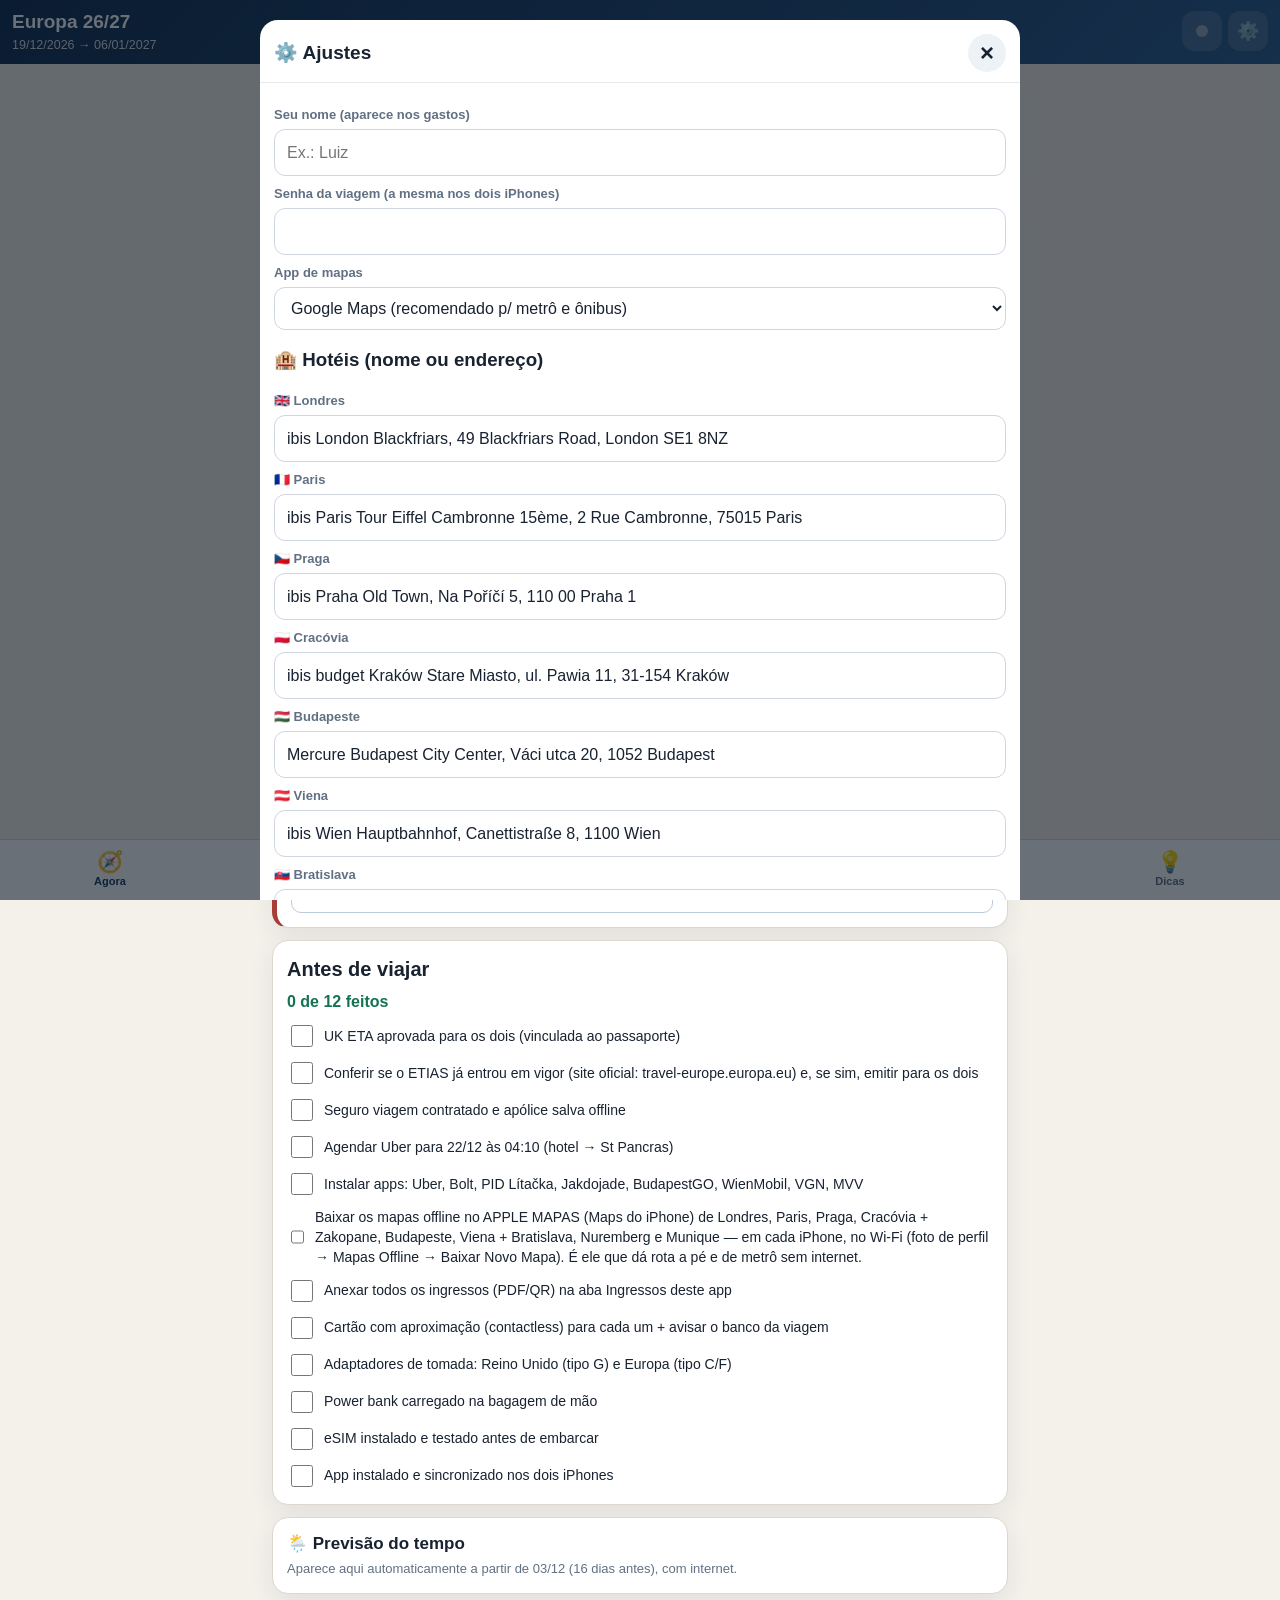
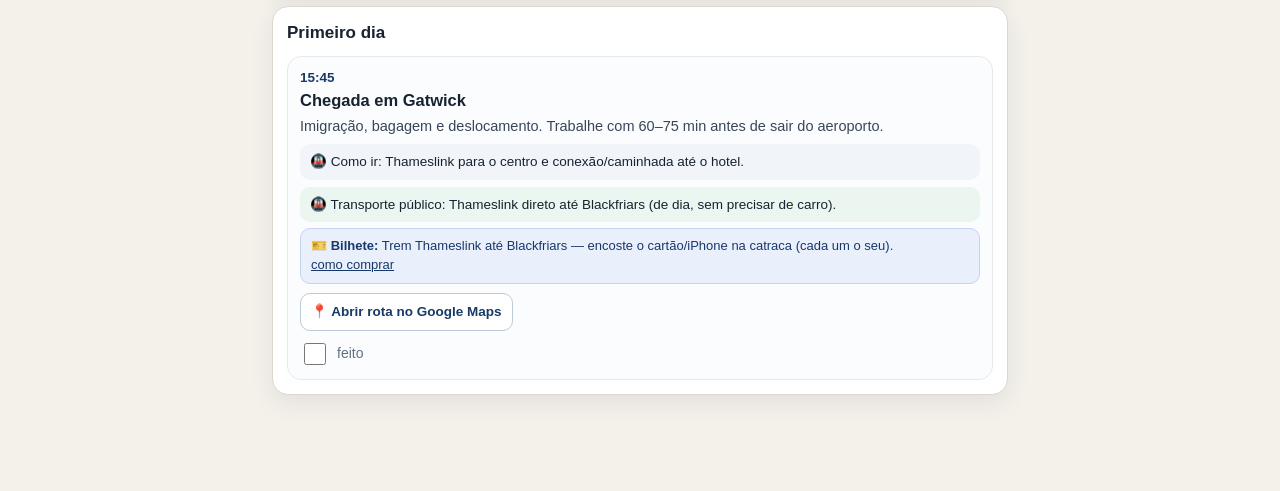
<file: index.html>
<!DOCTYPE html>
<html lang="pt-BR">
<head>
<meta charset="utf-8">
<meta name="viewport" content="width=device-width,initial-scale=1,viewport-fit=cover">
<title>Europa 26/27</title>
<meta name="theme-color" content="#173b67">
<meta name="apple-mobile-web-app-capable" content="yes">
<meta name="mobile-web-app-capable" content="yes">
<meta name="apple-mobile-web-app-status-bar-style" content="black-translucent">
<meta name="apple-mobile-web-app-title" content="Europa 26/27">
<link rel="apple-touch-icon" href="icons/icon-180.png">
<link rel="icon" href="icons/icon-192.png">
<link rel="manifest" href="manifest.webmanifest">
<link rel="stylesheet" href="styles.css">
</head>
<body>
<header class="appbar">
  <div class="appbar-title"><span id="hdr-title">Europa 26/27</span><small id="hdr-sub"></small></div>
  <button class="iconbtn" id="sync-btn" aria-label="Sincronizar"><span id="sync-dot" class="dot"></span></button>
  <button class="iconbtn" id="settings-btn" aria-label="Ajustes">⚙️</button>
</header>
<div id="update-bar" class="update-bar" hidden>Nova versão do app disponível. <button id="update-go">Atualizar</button></div>
<main id="view"></main>
<nav class="tabbar">
  <button data-tab="agora" class="active"><span>🧭</span>Agora</button>
  <button data-tab="roteiro"><span>🗺️</span>Roteiro</button>
  <button data-tab="ingressos"><span>🎟️</span>Ingressos</button>
  <button data-tab="gastos"><span>💶</span>Gastos</button>
  <button data-tab="viagem"><span>🧳</span>Viagem</button>
  <button data-tab="dicas"><span>💡</span>Dicas</button>
</nav>
<div id="sheet" class="sheet" hidden>
  <div class="sheet-box">
    <div class="sheet-head"><h2 id="sheet-title"></h2><button class="close" id="sheet-close" aria-label="Fechar">×</button></div>
    <div class="sheet-body modalbody" id="sheet-body"></div>
  </div>
</div>
<div id="toast" class="toast" hidden></div>
<script src="config.js"></script>
<script src="data.js"></script>
<script src="app.js"></script>
</body>
</html>
</file>
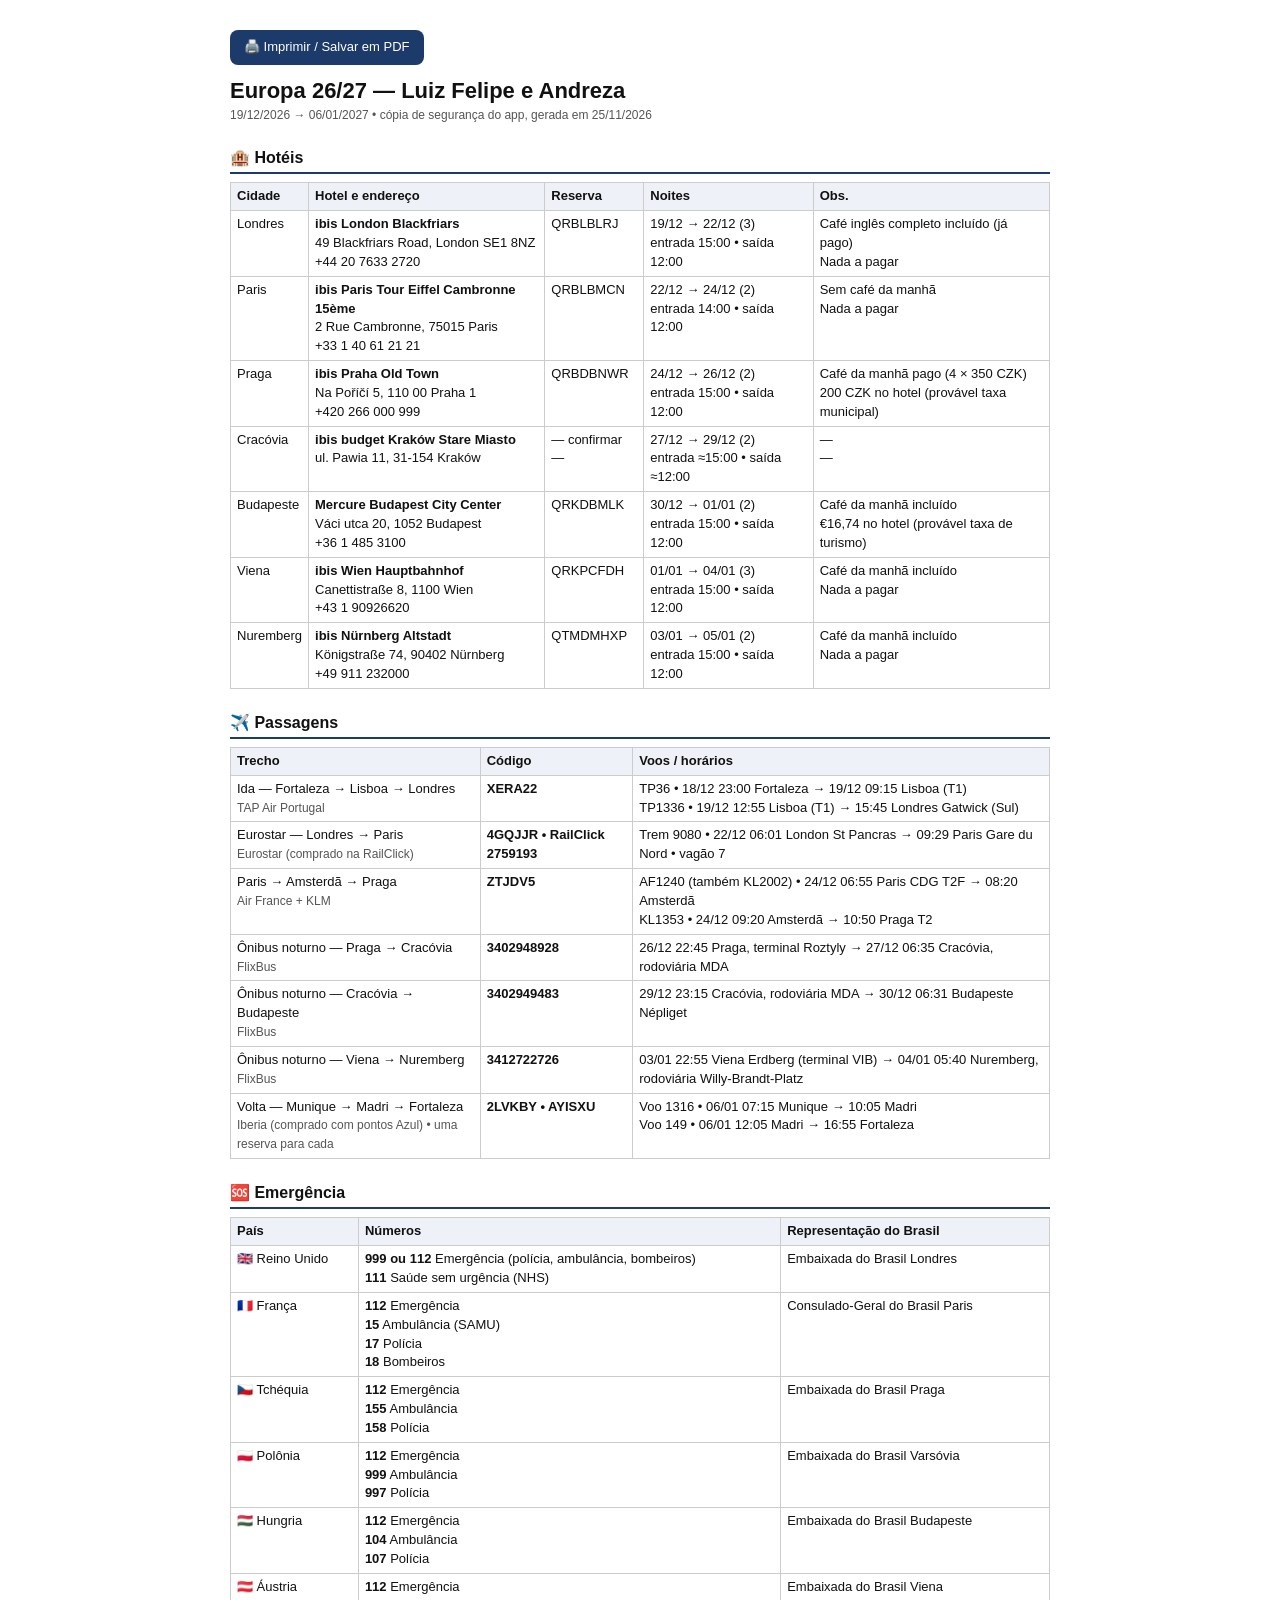
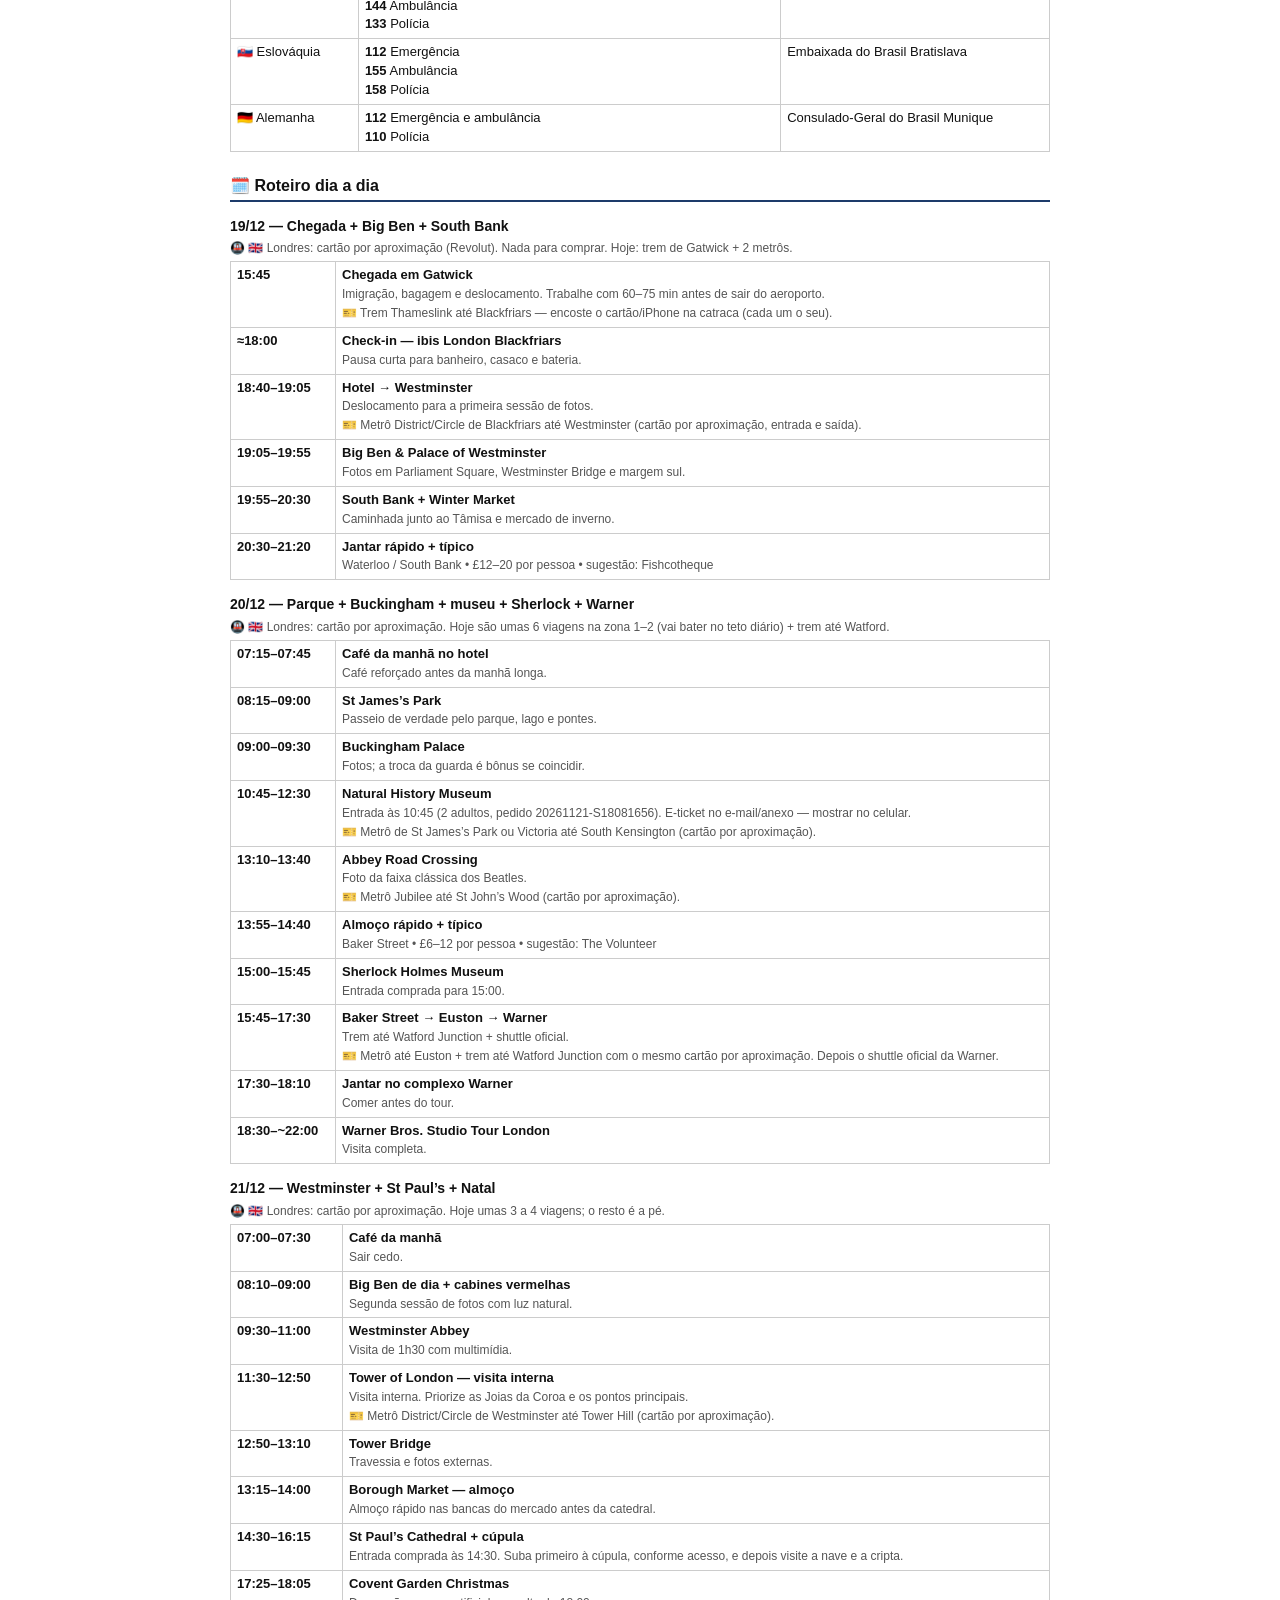
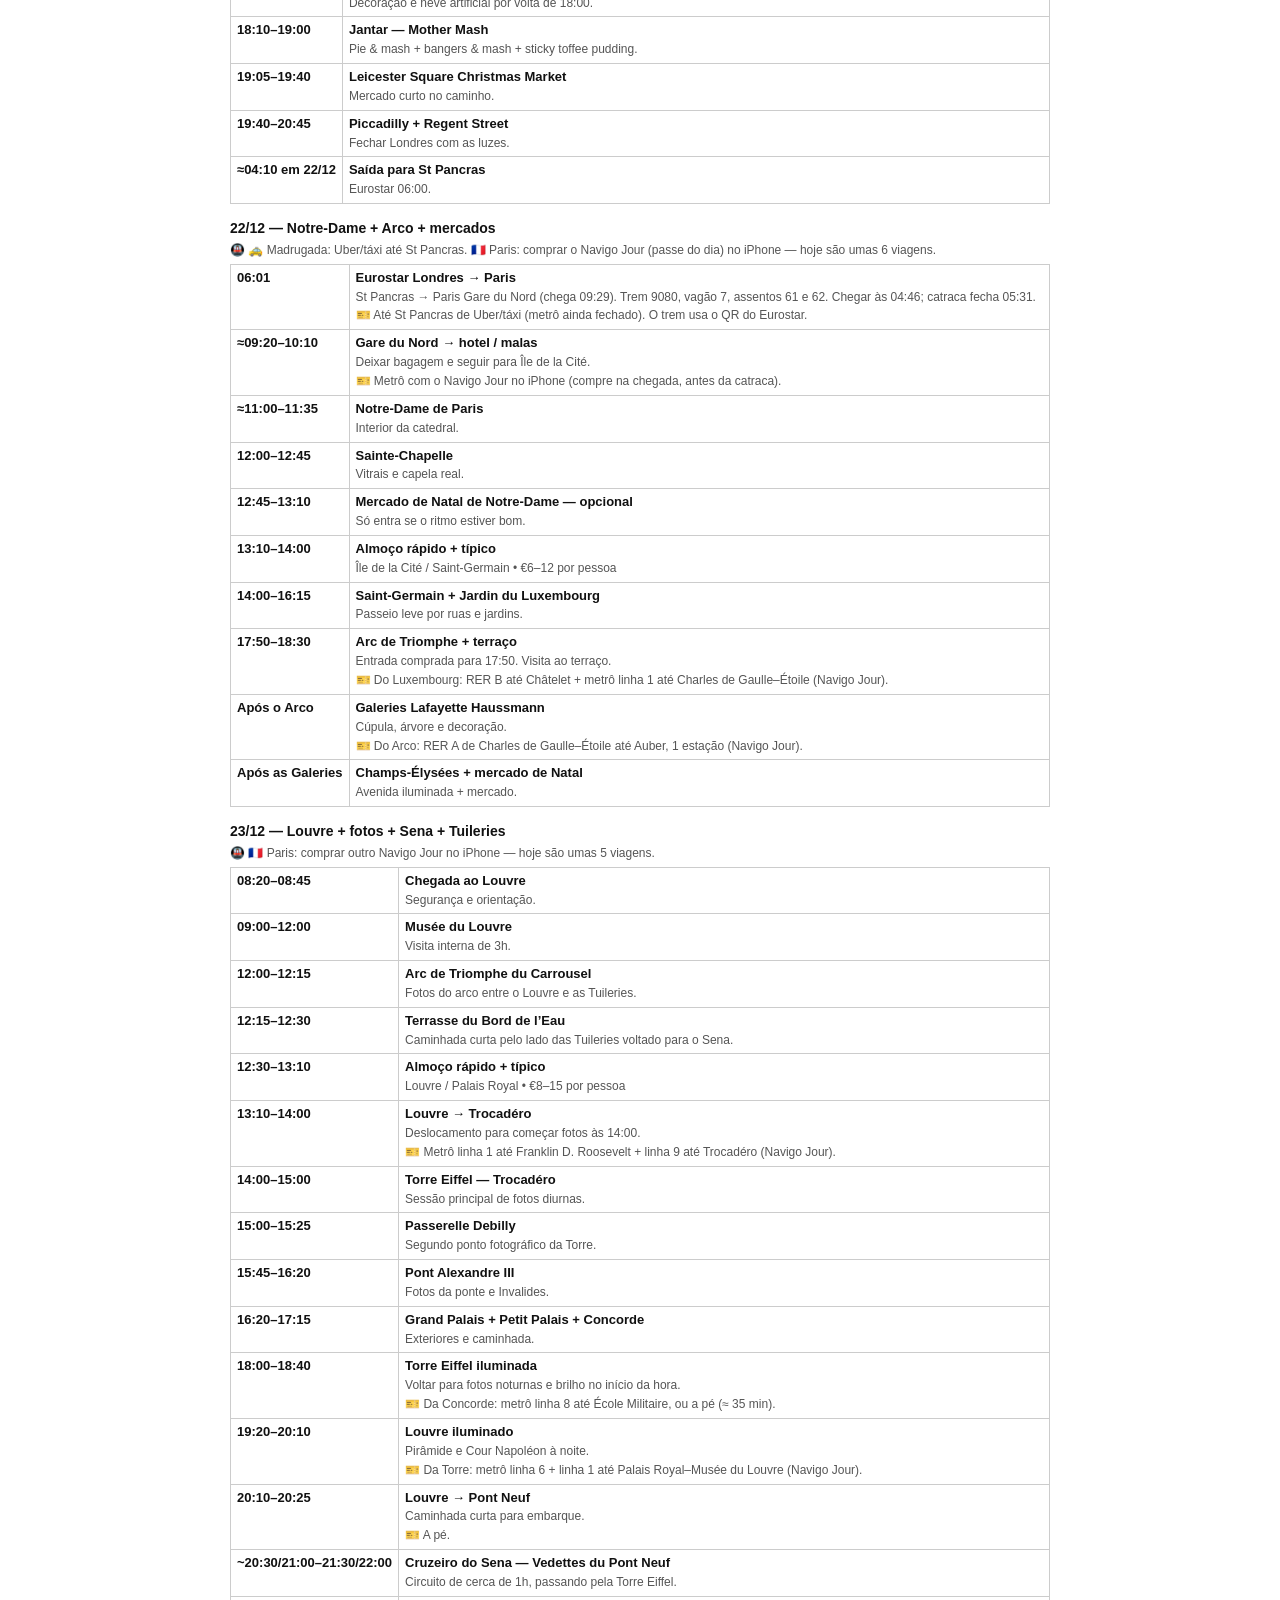
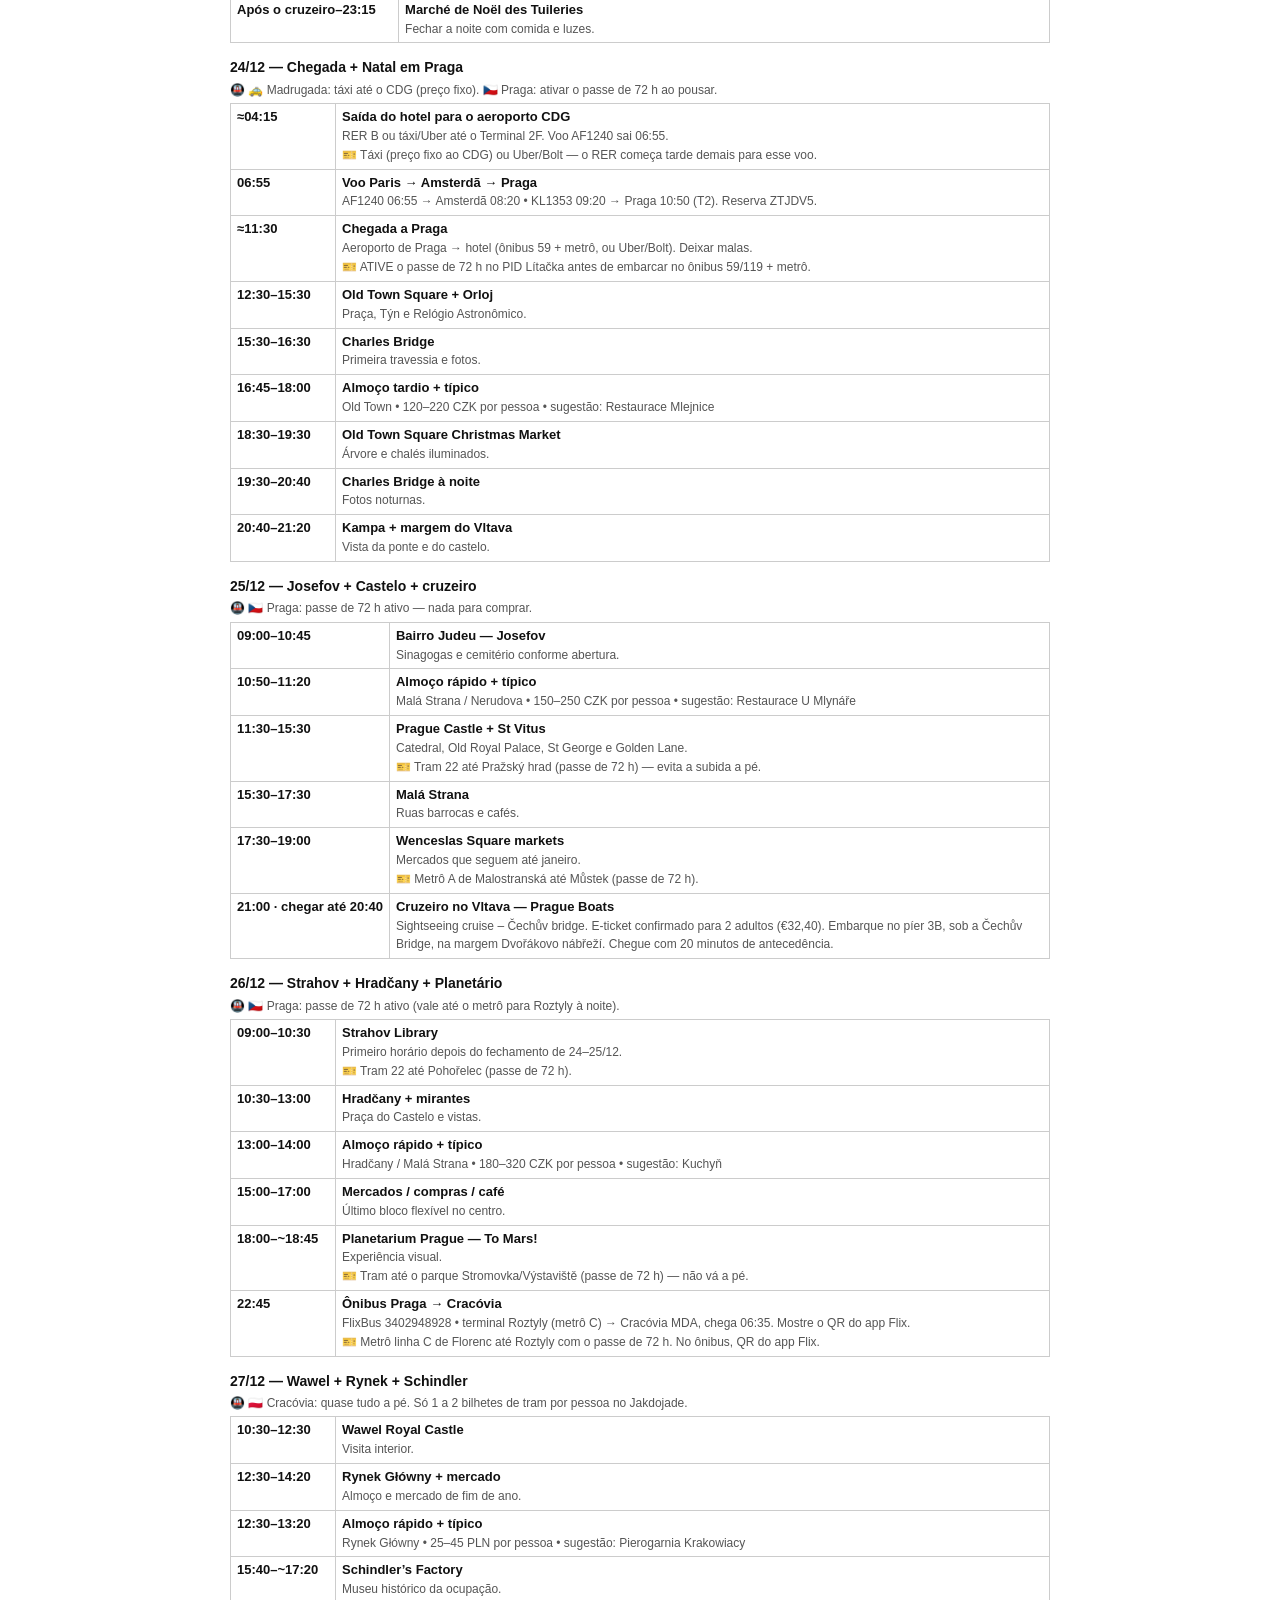
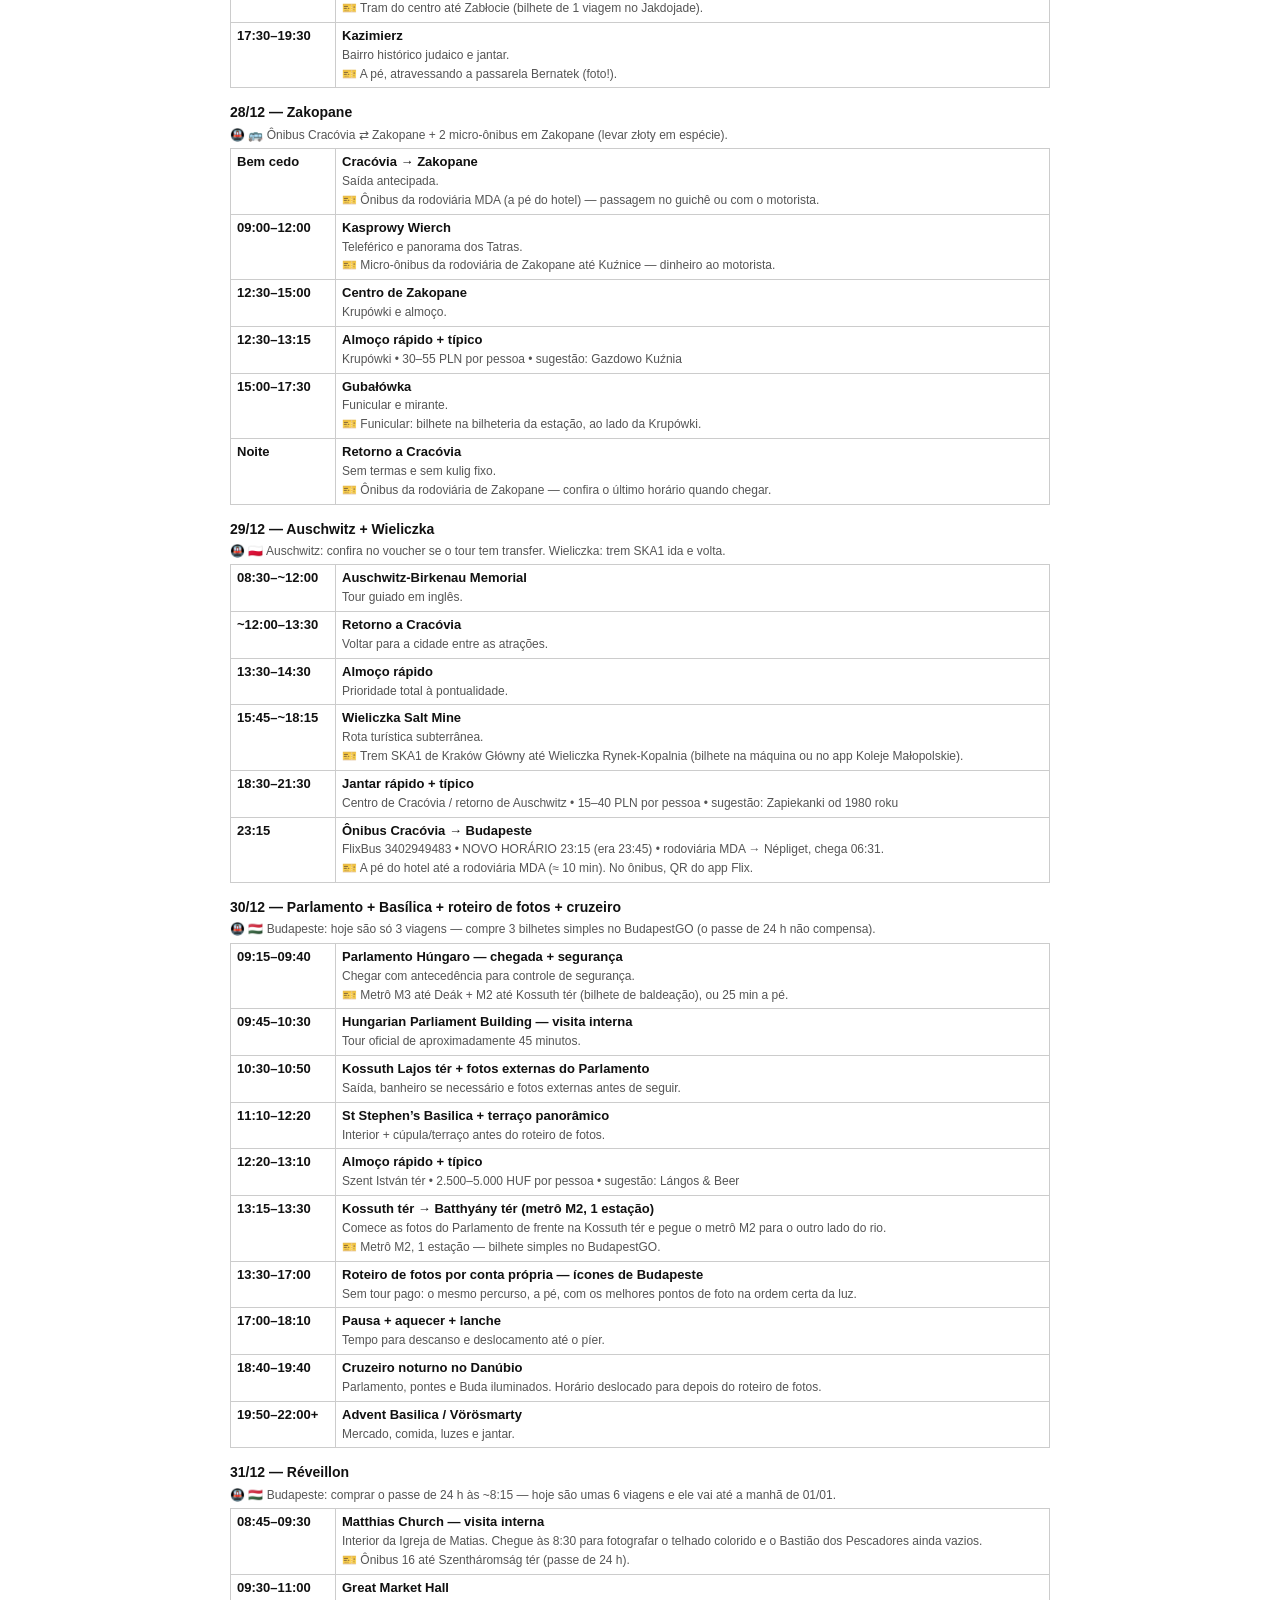
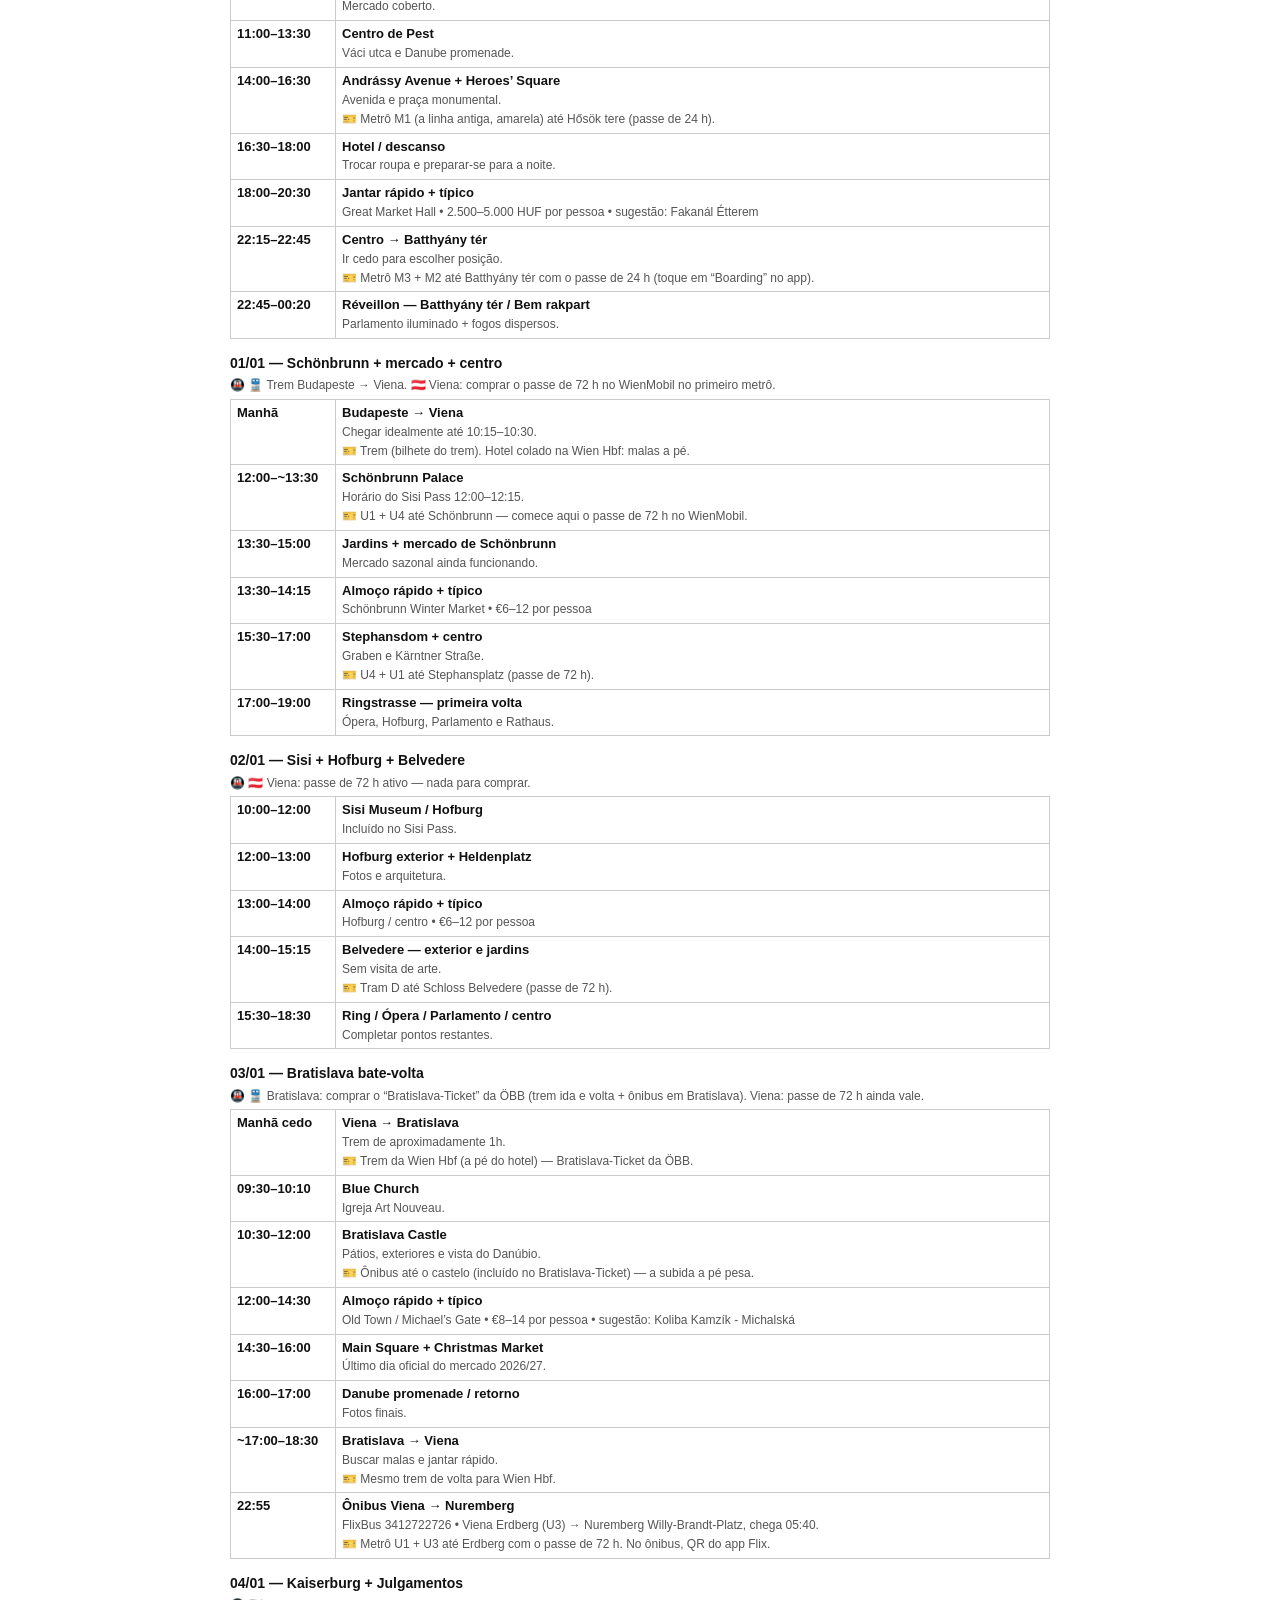
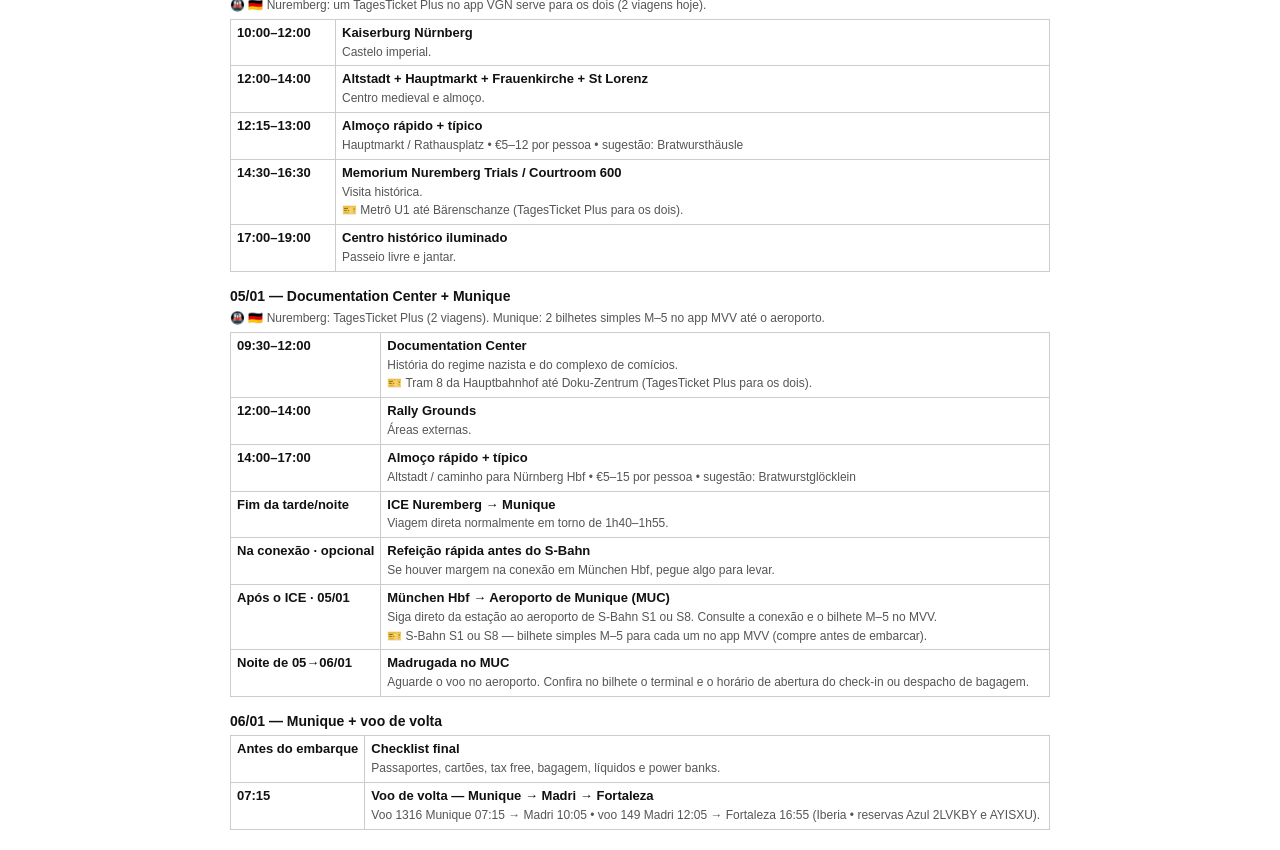
<file: imprimir.html>
<!DOCTYPE html><html lang="pt-BR"><head><meta charset="utf-8"><meta name="viewport" content="width=device-width,initial-scale=1"><title>Europa 26/27 — roteiro para imprimir</title>
<style>body{font:13px/1.45 -apple-system,Segoe UI,Arial,sans-serif;color:#111;max-width:820px;margin:20px auto;padding:0 14px}h1{font-size:22px;margin:0}h2{font-size:16px;border-bottom:2px solid #1d3b6a;padding-bottom:3px;margin:22px 0 8px;break-after:avoid}h3{font-size:14px;margin:14px 0 4px;break-after:avoid}table{border-collapse:collapse;width:100%;margin:4px 0}td,th{border:1px solid #ccc;padding:4px 6px;vertical-align:top;text-align:left}th{background:#eef2f8}.t{white-space:nowrap;font-weight:600;width:92px}.s{color:#555;font-size:12px}.day{break-inside:avoid-page}.no{display:inline-block;margin:10px 0;padding:8px 14px;background:#1d3b6a;color:#fff;border-radius:8px;text-decoration:none}@media print{.no{display:none}body{margin:0}}</style></head><body>
<a class="no" href="#" onclick="window.print();return false">🖨️ Imprimir / Salvar em PDF</a>
<h1>Europa 26/27 — Luiz Felipe e Andreza</h1><div class="s">19/12/2026 → 06/01/2027 • cópia de segurança do app, gerada em 25/11/2026</div>
<h2>🏨 Hotéis</h2><table><tr><th>Cidade</th><th>Hotel e endereço</th><th>Reserva</th><th>Noites</th><th>Obs.</th></tr>
<tr><td>Londres</td><td><b>ibis London Blackfriars</b><br>49 Blackfriars Road, London SE1 8NZ<br>+44 20 7633 2720</td><td>QRBLBLRJ</td><td>19/12 → 22/12 (3)<br>entrada 15:00 • saída 12:00</td><td>Café inglês completo incluído (já pago)<br>Nada a pagar</td></tr>
<tr><td>Paris</td><td><b>ibis Paris Tour Eiffel Cambronne 15ème</b><br>2 Rue Cambronne, 75015 Paris<br>+33 1 40 61 21 21</td><td>QRBLBMCN</td><td>22/12 → 24/12 (2)<br>entrada 14:00 • saída 12:00</td><td>Sem café da manhã<br>Nada a pagar</td></tr>
<tr><td>Praga</td><td><b>ibis Praha Old Town</b><br>Na Poříčí 5, 110 00 Praha 1<br>+420 266 000 999</td><td>QRBDBNWR</td><td>24/12 → 26/12 (2)<br>entrada 15:00 • saída 12:00</td><td>Café da manhã pago (4 × 350 CZK)<br>200 CZK no hotel (provável taxa municipal)</td></tr>
<tr><td>Cracóvia</td><td><b>ibis budget Kraków Stare Miasto</b><br>ul. Pawia 11, 31-154 Kraków<br></td><td>— confirmar —</td><td>27/12 → 29/12 (2)<br>entrada ≈15:00 • saída ≈12:00</td><td>—<br>—</td></tr>
<tr><td>Budapeste</td><td><b>Mercure Budapest City Center</b><br>Váci utca 20, 1052 Budapest<br>+36 1 485 3100</td><td>QRKDBMLK</td><td>30/12 → 01/01 (2)<br>entrada 15:00 • saída 12:00</td><td>Café da manhã incluído<br>€16,74 no hotel (provável taxa de turismo)</td></tr>
<tr><td>Viena</td><td><b>ibis Wien Hauptbahnhof</b><br>Canettistraße 8, 1100 Wien<br>+43 1 90926620</td><td>QRKPCFDH</td><td>01/01 → 04/01 (3)<br>entrada 15:00 • saída 12:00</td><td>Café da manhã incluído<br>Nada a pagar</td></tr>
<tr><td>Nuremberg</td><td><b>ibis Nürnberg Altstadt</b><br>Königstraße 74, 90402 Nürnberg<br>+49 911 232000</td><td>QTMDMHXP</td><td>03/01 → 05/01 (2)<br>entrada 15:00 • saída 12:00</td><td>Café da manhã incluído<br>Nada a pagar</td></tr>
</table><h2>✈️ Passagens</h2><table><tr><th>Trecho</th><th>Código</th><th>Voos / horários</th></tr>
<tr><td>Ida — Fortaleza → Lisboa → Londres<br><span class="s">TAP Air Portugal</span></td><td><b>XERA22</b></td><td>TP36 • 18/12 23:00 Fortaleza → 19/12 09:15 Lisboa (T1)<br>TP1336 • 19/12 12:55 Lisboa (T1) → 15:45 Londres Gatwick (Sul)</td></tr>
<tr><td>Eurostar — Londres → Paris<br><span class="s">Eurostar (comprado na RailClick)</span></td><td><b>4GQJJR • RailClick 2759193</b></td><td>Trem 9080 • 22/12 06:01 London St Pancras → 09:29 Paris Gare du Nord • vagão 7</td></tr>
<tr><td>Paris → Amsterdã → Praga<br><span class="s">Air France + KLM</span></td><td><b>ZTJDV5</b></td><td>AF1240 (também KL2002) • 24/12 06:55 Paris CDG T2F → 08:20 Amsterdã<br>KL1353 • 24/12 09:20 Amsterdã → 10:50 Praga T2</td></tr>
<tr><td>Ônibus noturno — Praga → Cracóvia<br><span class="s">FlixBus</span></td><td><b>3402948928</b></td><td>26/12 22:45 Praga, terminal Roztyly → 27/12 06:35 Cracóvia, rodoviária MDA</td></tr>
<tr><td>Ônibus noturno — Cracóvia → Budapeste<br><span class="s">FlixBus</span></td><td><b>3402949483</b></td><td>29/12 23:15 Cracóvia, rodoviária MDA → 30/12 06:31 Budapeste Népliget</td></tr>
<tr><td>Ônibus noturno — Viena → Nuremberg<br><span class="s">FlixBus</span></td><td><b>3412722726</b></td><td>03/01 22:55 Viena Erdberg (terminal VIB) → 04/01 05:40 Nuremberg, rodoviária Willy-Brandt-Platz</td></tr>
<tr><td>Volta — Munique → Madri → Fortaleza<br><span class="s">Iberia (comprado com pontos Azul) • uma reserva para cada</span></td><td><b>2LVKBY • AYISXU</b></td><td>Voo 1316 • 06/01 07:15 Munique → 10:05 Madri<br>Voo 149 • 06/01 12:05 Madri → 16:55 Fortaleza</td></tr>
</table><h2>🆘 Emergência</h2><table><tr><th>País</th><th>Números</th><th>Representação do Brasil</th></tr>
<tr><td>🇬🇧 Reino Unido</td><td><b>999 ou 112</b> Emergência (polícia, ambulância, bombeiros)<br><b>111</b> Saúde sem urgência (NHS)</td><td>Embaixada do Brasil Londres</td></tr>
<tr><td>🇫🇷 França</td><td><b>112</b> Emergência<br><b>15</b> Ambulância (SAMU)<br><b>17</b> Polícia<br><b>18</b> Bombeiros</td><td>Consulado-Geral do Brasil Paris</td></tr>
<tr><td>🇨🇿 Tchéquia</td><td><b>112</b> Emergência<br><b>155</b> Ambulância<br><b>158</b> Polícia</td><td>Embaixada do Brasil Praga</td></tr>
<tr><td>🇵🇱 Polônia</td><td><b>112</b> Emergência<br><b>999</b> Ambulância<br><b>997</b> Polícia</td><td>Embaixada do Brasil Varsóvia</td></tr>
<tr><td>🇭🇺 Hungria</td><td><b>112</b> Emergência<br><b>104</b> Ambulância<br><b>107</b> Polícia</td><td>Embaixada do Brasil Budapeste</td></tr>
<tr><td>🇦🇹 Áustria</td><td><b>112</b> Emergência<br><b>144</b> Ambulância<br><b>133</b> Polícia</td><td>Embaixada do Brasil Viena</td></tr>
<tr><td>🇸🇰 Eslováquia</td><td><b>112</b> Emergência<br><b>155</b> Ambulância<br><b>158</b> Polícia</td><td>Embaixada do Brasil Bratislava</td></tr>
<tr><td>🇩🇪 Alemanha</td><td><b>112</b> Emergência e ambulância<br><b>110</b> Polícia</td><td>Consulado-Geral do Brasil Munique</td></tr>
</table><h2>🗓️ Roteiro dia a dia</h2>
<div class="day"><h3>19/12 — Chegada + Big Ben + South Bank</h3>
<div class="s">🚇 🇬🇧 Londres: cartão por aproximação (Revolut). Nada para comprar. Hoje: trem de Gatwick + 2 metrôs.</div>
<table>
<tr><td class="t">15:45</td><td><b>Chegada em Gatwick</b><br><span class="s">Imigração, bagagem e deslocamento. Trabalhe com 60–75 min antes de sair do aeroporto.</span><br><span class="s">🎫 Trem Thameslink até Blackfriars — encoste o cartão/iPhone na catraca (cada um o seu).</span></td></tr>
<tr><td class="t">≈18:00</td><td><b>Check-in — ibis London Blackfriars</b><br><span class="s">Pausa curta para banheiro, casaco e bateria.</span></td></tr>
<tr><td class="t">18:40–19:05</td><td><b>Hotel → Westminster</b><br><span class="s">Deslocamento para a primeira sessão de fotos.</span><br><span class="s">🎫 Metrô District/Circle de Blackfriars até Westminster (cartão por aproximação, entrada e saída).</span></td></tr>
<tr><td class="t">19:05–19:55</td><td><b>Big Ben &amp; Palace of Westminster</b><br><span class="s">Fotos em Parliament Square, Westminster Bridge e margem sul.</span></td></tr>
<tr><td class="t">19:55–20:30</td><td><b>South Bank + Winter Market</b><br><span class="s">Caminhada junto ao Tâmisa e mercado de inverno.</span></td></tr>
<tr><td class="t">20:30–21:20</td><td><b>Jantar rápido + típico</b><br><span class="s">Waterloo / South Bank • £12–20 por pessoa • sugestão: Fishcotheque</span></td></tr>
</table></div>
<div class="day"><h3>20/12 — Parque + Buckingham + museu + Sherlock + Warner</h3>
<div class="s">🚇 🇬🇧 Londres: cartão por aproximação. Hoje são umas 6 viagens na zona 1–2 (vai bater no teto diário) + trem até Watford.</div>
<table>
<tr><td class="t">07:15–07:45</td><td><b>Café da manhã no hotel</b><br><span class="s">Café reforçado antes da manhã longa.</span></td></tr>
<tr><td class="t">08:15–09:00</td><td><b>St James’s Park</b><br><span class="s">Passeio de verdade pelo parque, lago e pontes.</span></td></tr>
<tr><td class="t">09:00–09:30</td><td><b>Buckingham Palace</b><br><span class="s">Fotos; a troca da guarda é bônus se coincidir.</span></td></tr>
<tr><td class="t">10:45–12:30</td><td><b>Natural History Museum</b><br><span class="s">Entrada às 10:45 (2 adultos, pedido 20261121-S18081656). E-ticket no e-mail/anexo — mostrar no celular.</span><br><span class="s">🎫 Metrô de St James’s Park ou Victoria até South Kensington (cartão por aproximação).</span></td></tr>
<tr><td class="t">13:10–13:40</td><td><b>Abbey Road Crossing</b><br><span class="s">Foto da faixa clássica dos Beatles.</span><br><span class="s">🎫 Metrô Jubilee até St John’s Wood (cartão por aproximação).</span></td></tr>
<tr><td class="t">13:55–14:40</td><td><b>Almoço rápido + típico</b><br><span class="s">Baker Street • £6–12 por pessoa • sugestão: The Volunteer</span></td></tr>
<tr><td class="t">15:00–15:45</td><td><b>Sherlock Holmes Museum</b><br><span class="s">Entrada comprada para 15:00.</span></td></tr>
<tr><td class="t">15:45–17:30</td><td><b>Baker Street → Euston → Warner</b><br><span class="s">Trem até Watford Junction + shuttle oficial.</span><br><span class="s">🎫 Metrô até Euston + trem até Watford Junction com o mesmo cartão por aproximação. Depois o shuttle oficial da Warner.</span></td></tr>
<tr><td class="t">17:30–18:10</td><td><b>Jantar no complexo Warner</b><br><span class="s">Comer antes do tour.</span></td></tr>
<tr><td class="t">18:30–~22:00</td><td><b>Warner Bros. Studio Tour London</b><br><span class="s">Visita completa.</span></td></tr>
</table></div>
<div class="day"><h3>21/12 — Westminster + St Paul’s + Natal</h3>
<div class="s">🚇 🇬🇧 Londres: cartão por aproximação. Hoje umas 3 a 4 viagens; o resto é a pé.</div>
<table>
<tr><td class="t">07:00–07:30</td><td><b>Café da manhã</b><br><span class="s">Sair cedo.</span></td></tr>
<tr><td class="t">08:10–09:00</td><td><b>Big Ben de dia + cabines vermelhas</b><br><span class="s">Segunda sessão de fotos com luz natural.</span></td></tr>
<tr><td class="t">09:30–11:00</td><td><b>Westminster Abbey</b><br><span class="s">Visita de 1h30 com multimídia.</span></td></tr>
<tr><td class="t">11:30–12:50</td><td><b>Tower of London — visita interna</b><br><span class="s">Visita interna. Priorize as Joias da Coroa e os pontos principais.</span><br><span class="s">🎫 Metrô District/Circle de Westminster até Tower Hill (cartão por aproximação).</span></td></tr>
<tr><td class="t">12:50–13:10</td><td><b>Tower Bridge</b><br><span class="s">Travessia e fotos externas.</span></td></tr>
<tr><td class="t">13:15–14:00</td><td><b>Borough Market — almoço</b><br><span class="s">Almoço rápido nas bancas do mercado antes da catedral.</span></td></tr>
<tr><td class="t">14:30–16:15</td><td><b>St Paul’s Cathedral + cúpula</b><br><span class="s">Entrada comprada às 14:30. Suba primeiro à cúpula, conforme acesso, e depois visite a nave e a cripta.</span></td></tr>
<tr><td class="t">17:25–18:05</td><td><b>Covent Garden Christmas</b><br><span class="s">Decoração e neve artificial por volta de 18:00.</span></td></tr>
<tr><td class="t">18:10–19:00</td><td><b>Jantar — Mother Mash</b><br><span class="s">Pie &amp; mash + bangers &amp; mash + sticky toffee pudding.</span></td></tr>
<tr><td class="t">19:05–19:40</td><td><b>Leicester Square Christmas Market</b><br><span class="s">Mercado curto no caminho.</span></td></tr>
<tr><td class="t">19:40–20:45</td><td><b>Piccadilly + Regent Street</b><br><span class="s">Fechar Londres com as luzes.</span></td></tr>
<tr><td class="t">≈04:10 em 22/12</td><td><b>Saída para St Pancras</b><br><span class="s">Eurostar 06:00.</span></td></tr>
</table></div>
<div class="day"><h3>22/12 — Notre-Dame + Arco + mercados</h3>
<div class="s">🚇 🚕 Madrugada: Uber/táxi até St Pancras. 🇫🇷 Paris: comprar o Navigo Jour (passe do dia) no iPhone — hoje são umas 6 viagens.</div>
<table>
<tr><td class="t">06:01</td><td><b>Eurostar Londres → Paris</b><br><span class="s">St Pancras → Paris Gare du Nord (chega 09:29). Trem 9080, vagão 7, assentos 61 e 62. Chegar às 04:46; catraca fecha 05:31.</span><br><span class="s">🎫 Até St Pancras de Uber/táxi (metrô ainda fechado). O trem usa o QR do Eurostar.</span></td></tr>
<tr><td class="t">≈09:20–10:10</td><td><b>Gare du Nord → hotel / malas</b><br><span class="s">Deixar bagagem e seguir para Île de la Cité.</span><br><span class="s">🎫 Metrô com o Navigo Jour no iPhone (compre na chegada, antes da catraca).</span></td></tr>
<tr><td class="t">≈11:00–11:35</td><td><b>Notre-Dame de Paris</b><br><span class="s">Interior da catedral.</span></td></tr>
<tr><td class="t">12:00–12:45</td><td><b>Sainte-Chapelle</b><br><span class="s">Vitrais e capela real.</span></td></tr>
<tr><td class="t">12:45–13:10</td><td><b>Mercado de Natal de Notre-Dame — opcional</b><br><span class="s">Só entra se o ritmo estiver bom.</span></td></tr>
<tr><td class="t">13:10–14:00</td><td><b>Almoço rápido + típico</b><br><span class="s">Île de la Cité / Saint-Germain • €6–12 por pessoa</span></td></tr>
<tr><td class="t">14:00–16:15</td><td><b>Saint-Germain + Jardin du Luxembourg</b><br><span class="s">Passeio leve por ruas e jardins.</span></td></tr>
<tr><td class="t">17:50–18:30</td><td><b>Arc de Triomphe + terraço</b><br><span class="s">Entrada comprada para 17:50. Visita ao terraço.</span><br><span class="s">🎫 Do Luxembourg: RER B até Châtelet + metrô linha 1 até Charles de Gaulle–Étoile (Navigo Jour).</span></td></tr>
<tr><td class="t">Após o Arco</td><td><b>Galeries Lafayette Haussmann</b><br><span class="s">Cúpula, árvore e decoração.</span><br><span class="s">🎫 Do Arco: RER A de Charles de Gaulle–Étoile até Auber, 1 estação (Navigo Jour).</span></td></tr>
<tr><td class="t">Após as Galeries</td><td><b>Champs-Élysées + mercado de Natal</b><br><span class="s">Avenida iluminada + mercado.</span></td></tr>
</table></div>
<div class="day"><h3>23/12 — Louvre + fotos + Sena + Tuileries</h3>
<div class="s">🚇 🇫🇷 Paris: comprar outro Navigo Jour no iPhone — hoje são umas 5 viagens.</div>
<table>
<tr><td class="t">08:20–08:45</td><td><b>Chegada ao Louvre</b><br><span class="s">Segurança e orientação.</span></td></tr>
<tr><td class="t">09:00–12:00</td><td><b>Musée du Louvre</b><br><span class="s">Visita interna de 3h.</span></td></tr>
<tr><td class="t">12:00–12:15</td><td><b>Arc de Triomphe du Carrousel</b><br><span class="s">Fotos do arco entre o Louvre e as Tuileries.</span></td></tr>
<tr><td class="t">12:15–12:30</td><td><b>Terrasse du Bord de l’Eau</b><br><span class="s">Caminhada curta pelo lado das Tuileries voltado para o Sena.</span></td></tr>
<tr><td class="t">12:30–13:10</td><td><b>Almoço rápido + típico</b><br><span class="s">Louvre / Palais Royal • €8–15 por pessoa</span></td></tr>
<tr><td class="t">13:10–14:00</td><td><b>Louvre → Trocadéro</b><br><span class="s">Deslocamento para começar fotos às 14:00.</span><br><span class="s">🎫 Metrô linha 1 até Franklin D. Roosevelt + linha 9 até Trocadéro (Navigo Jour).</span></td></tr>
<tr><td class="t">14:00–15:00</td><td><b>Torre Eiffel — Trocadéro</b><br><span class="s">Sessão principal de fotos diurnas.</span></td></tr>
<tr><td class="t">15:00–15:25</td><td><b>Passerelle Debilly</b><br><span class="s">Segundo ponto fotográfico da Torre.</span></td></tr>
<tr><td class="t">15:45–16:20</td><td><b>Pont Alexandre III</b><br><span class="s">Fotos da ponte e Invalides.</span></td></tr>
<tr><td class="t">16:20–17:15</td><td><b>Grand Palais + Petit Palais + Concorde</b><br><span class="s">Exteriores e caminhada.</span></td></tr>
<tr><td class="t">18:00–18:40</td><td><b>Torre Eiffel iluminada</b><br><span class="s">Voltar para fotos noturnas e brilho no início da hora.</span><br><span class="s">🎫 Da Concorde: metrô linha 8 até École Militaire, ou a pé (≈ 35 min).</span></td></tr>
<tr><td class="t">19:20–20:10</td><td><b>Louvre iluminado</b><br><span class="s">Pirâmide e Cour Napoléon à noite.</span><br><span class="s">🎫 Da Torre: metrô linha 6 + linha 1 até Palais Royal–Musée du Louvre (Navigo Jour).</span></td></tr>
<tr><td class="t">20:10–20:25</td><td><b>Louvre → Pont Neuf</b><br><span class="s">Caminhada curta para embarque.</span><br><span class="s">🎫 A pé.</span></td></tr>
<tr><td class="t">~20:30/21:00–21:30/22:00</td><td><b>Cruzeiro do Sena — Vedettes du Pont Neuf</b><br><span class="s">Circuito de cerca de 1h, passando pela Torre Eiffel.</span></td></tr>
<tr><td class="t">Após o cruzeiro–23:15</td><td><b>Marché de Noël des Tuileries</b><br><span class="s">Fechar a noite com comida e luzes.</span></td></tr>
</table></div>
<div class="day"><h3>24/12 — Chegada + Natal em Praga</h3>
<div class="s">🚇 🚕 Madrugada: táxi até o CDG (preço fixo). 🇨🇿 Praga: ativar o passe de 72 h ao pousar.</div>
<table>
<tr><td class="t">≈04:15</td><td><b>Saída do hotel para o aeroporto CDG</b><br><span class="s">RER B ou táxi/Uber até o Terminal 2F. Voo AF1240 sai 06:55.</span><br><span class="s">🎫 Táxi (preço fixo ao CDG) ou Uber/Bolt — o RER começa tarde demais para esse voo.</span></td></tr>
<tr><td class="t">06:55</td><td><b>Voo Paris → Amsterdã → Praga</b><br><span class="s">AF1240 06:55 → Amsterdã 08:20 • KL1353 09:20 → Praga 10:50 (T2). Reserva ZTJDV5.</span></td></tr>
<tr><td class="t">≈11:30</td><td><b>Chegada a Praga</b><br><span class="s">Aeroporto de Praga → hotel (ônibus 59 + metrô, ou Uber/Bolt). Deixar malas.</span><br><span class="s">🎫 ATIVE o passe de 72 h no PID Lítačka antes de embarcar no ônibus 59/119 + metrô.</span></td></tr>
<tr><td class="t">12:30–15:30</td><td><b>Old Town Square + Orloj</b><br><span class="s">Praça, Týn e Relógio Astronômico.</span></td></tr>
<tr><td class="t">15:30–16:30</td><td><b>Charles Bridge</b><br><span class="s">Primeira travessia e fotos.</span></td></tr>
<tr><td class="t">16:45–18:00</td><td><b>Almoço tardio + típico</b><br><span class="s">Old Town • 120–220 CZK por pessoa • sugestão: Restaurace Mlejnice</span></td></tr>
<tr><td class="t">18:30–19:30</td><td><b>Old Town Square Christmas Market</b><br><span class="s">Árvore e chalés iluminados.</span></td></tr>
<tr><td class="t">19:30–20:40</td><td><b>Charles Bridge à noite</b><br><span class="s">Fotos noturnas.</span></td></tr>
<tr><td class="t">20:40–21:20</td><td><b>Kampa + margem do Vltava</b><br><span class="s">Vista da ponte e do castelo.</span></td></tr>
</table></div>
<div class="day"><h3>25/12 — Josefov + Castelo + cruzeiro</h3>
<div class="s">🚇 🇨🇿 Praga: passe de 72 h ativo — nada para comprar.</div>
<table>
<tr><td class="t">09:00–10:45</td><td><b>Bairro Judeu — Josefov</b><br><span class="s">Sinagogas e cemitério conforme abertura.</span></td></tr>
<tr><td class="t">10:50–11:20</td><td><b>Almoço rápido + típico</b><br><span class="s">Malá Strana / Nerudova • 150–250 CZK por pessoa • sugestão: Restaurace U Mlynáře</span></td></tr>
<tr><td class="t">11:30–15:30</td><td><b>Prague Castle + St Vitus</b><br><span class="s">Catedral, Old Royal Palace, St George e Golden Lane.</span><br><span class="s">🎫 Tram 22 até Pražský hrad (passe de 72 h) — evita a subida a pé.</span></td></tr>
<tr><td class="t">15:30–17:30</td><td><b>Malá Strana</b><br><span class="s">Ruas barrocas e cafés.</span></td></tr>
<tr><td class="t">17:30–19:00</td><td><b>Wenceslas Square markets</b><br><span class="s">Mercados que seguem até janeiro.</span><br><span class="s">🎫 Metrô A de Malostranská até Můstek (passe de 72 h).</span></td></tr>
<tr><td class="t">21:00 · chegar até 20:40</td><td><b>Cruzeiro no Vltava — Prague Boats</b><br><span class="s">Sightseeing cruise – Čechův bridge. E-ticket confirmado para 2 adultos (€32,40). Embarque no píer 3B, sob a Čechův Bridge, na margem Dvořákovo nábřeží. Chegue com 20 minutos de antecedência.</span></td></tr>
</table></div>
<div class="day"><h3>26/12 — Strahov + Hradčany + Planetário</h3>
<div class="s">🚇 🇨🇿 Praga: passe de 72 h ativo (vale até o metrô para Roztyly à noite).</div>
<table>
<tr><td class="t">09:00–10:30</td><td><b>Strahov Library</b><br><span class="s">Primeiro horário depois do fechamento de 24–25/12.</span><br><span class="s">🎫 Tram 22 até Pohořelec (passe de 72 h).</span></td></tr>
<tr><td class="t">10:30–13:00</td><td><b>Hradčany + mirantes</b><br><span class="s">Praça do Castelo e vistas.</span></td></tr>
<tr><td class="t">13:00–14:00</td><td><b>Almoço rápido + típico</b><br><span class="s">Hradčany / Malá Strana • 180–320 CZK por pessoa • sugestão: Kuchyň</span></td></tr>
<tr><td class="t">15:00–17:00</td><td><b>Mercados / compras / café</b><br><span class="s">Último bloco flexível no centro.</span></td></tr>
<tr><td class="t">18:00–~18:45</td><td><b>Planetarium Prague — To Mars!</b><br><span class="s">Experiência visual.</span><br><span class="s">🎫 Tram até o parque Stromovka/Výstaviště (passe de 72 h) — não vá a pé.</span></td></tr>
<tr><td class="t">22:45</td><td><b>Ônibus Praga → Cracóvia</b><br><span class="s">FlixBus 3402948928 • terminal Roztyly (metrô C) → Cracóvia MDA, chega 06:35. Mostre o QR do app Flix.</span><br><span class="s">🎫 Metrô linha C de Florenc até Roztyly com o passe de 72 h. No ônibus, QR do app Flix.</span></td></tr>
</table></div>
<div class="day"><h3>27/12 — Wawel + Rynek + Schindler</h3>
<div class="s">🚇 🇵🇱 Cracóvia: quase tudo a pé. Só 1 a 2 bilhetes de tram por pessoa no Jakdojade.</div>
<table>
<tr><td class="t">10:30–12:30</td><td><b>Wawel Royal Castle</b><br><span class="s">Visita interior.</span></td></tr>
<tr><td class="t">12:30–14:20</td><td><b>Rynek Główny + mercado</b><br><span class="s">Almoço e mercado de fim de ano.</span></td></tr>
<tr><td class="t">12:30–13:20</td><td><b>Almoço rápido + típico</b><br><span class="s">Rynek Główny • 25–45 PLN por pessoa • sugestão: Pierogarnia Krakowiacy</span></td></tr>
<tr><td class="t">15:40–~17:20</td><td><b>Schindler’s Factory</b><br><span class="s">Museu histórico da ocupação.</span><br><span class="s">🎫 Tram do centro até Zabłocie (bilhete de 1 viagem no Jakdojade).</span></td></tr>
<tr><td class="t">17:30–19:30</td><td><b>Kazimierz</b><br><span class="s">Bairro histórico judaico e jantar.</span><br><span class="s">🎫 A pé, atravessando a passarela Bernatek (foto!).</span></td></tr>
</table></div>
<div class="day"><h3>28/12 — Zakopane</h3>
<div class="s">🚇 🚌 Ônibus Cracóvia ⇄ Zakopane + 2 micro-ônibus em Zakopane (levar złoty em espécie).</div>
<table>
<tr><td class="t">Bem cedo</td><td><b>Cracóvia → Zakopane</b><br><span class="s">Saída antecipada.</span><br><span class="s">🎫 Ônibus da rodoviária MDA (a pé do hotel) — passagem no guichê ou com o motorista.</span></td></tr>
<tr><td class="t">09:00–12:00</td><td><b>Kasprowy Wierch</b><br><span class="s">Teleférico e panorama dos Tatras.</span><br><span class="s">🎫 Micro-ônibus da rodoviária de Zakopane até Kuźnice — dinheiro ao motorista.</span></td></tr>
<tr><td class="t">12:30–15:00</td><td><b>Centro de Zakopane</b><br><span class="s">Krupówki e almoço.</span></td></tr>
<tr><td class="t">12:30–13:15</td><td><b>Almoço rápido + típico</b><br><span class="s">Krupówki • 30–55 PLN por pessoa • sugestão: Gazdowo Kuźnia</span></td></tr>
<tr><td class="t">15:00–17:30</td><td><b>Gubałówka</b><br><span class="s">Funicular e mirante.</span><br><span class="s">🎫 Funicular: bilhete na bilheteria da estação, ao lado da Krupówki.</span></td></tr>
<tr><td class="t">Noite</td><td><b>Retorno a Cracóvia</b><br><span class="s">Sem termas e sem kulig fixo.</span><br><span class="s">🎫 Ônibus da rodoviária de Zakopane — confira o último horário quando chegar.</span></td></tr>
</table></div>
<div class="day"><h3>29/12 — Auschwitz + Wieliczka</h3>
<div class="s">🚇 🇵🇱 Auschwitz: confira no voucher se o tour tem transfer. Wieliczka: trem SKA1 ida e volta.</div>
<table>
<tr><td class="t">08:30–~12:00</td><td><b>Auschwitz-Birkenau Memorial</b><br><span class="s">Tour guiado em inglês.</span></td></tr>
<tr><td class="t">~12:00–13:30</td><td><b>Retorno a Cracóvia</b><br><span class="s">Voltar para a cidade entre as atrações.</span></td></tr>
<tr><td class="t">13:30–14:30</td><td><b>Almoço rápido</b><br><span class="s">Prioridade total à pontualidade.</span></td></tr>
<tr><td class="t">15:45–~18:15</td><td><b>Wieliczka Salt Mine</b><br><span class="s">Rota turística subterrânea.</span><br><span class="s">🎫 Trem SKA1 de Kraków Główny até Wieliczka Rynek-Kopalnia (bilhete na máquina ou no app Koleje Małopolskie).</span></td></tr>
<tr><td class="t">18:30–21:30</td><td><b>Jantar rápido + típico</b><br><span class="s">Centro de Cracóvia / retorno de Auschwitz • 15–40 PLN por pessoa • sugestão: Zapiekanki od 1980 roku</span></td></tr>
<tr><td class="t">23:15</td><td><b>Ônibus Cracóvia → Budapeste</b><br><span class="s">FlixBus 3402949483 • NOVO HORÁRIO 23:15 (era 23:45) • rodoviária MDA → Népliget, chega 06:31.</span><br><span class="s">🎫 A pé do hotel até a rodoviária MDA (≈ 10 min). No ônibus, QR do app Flix.</span></td></tr>
</table></div>
<div class="day"><h3>30/12 — Parlamento + Basílica + roteiro de fotos + cruzeiro</h3>
<div class="s">🚇 🇭🇺 Budapeste: hoje são só 3 viagens — compre 3 bilhetes simples no BudapestGO (o passe de 24 h não compensa).</div>
<table>
<tr><td class="t">09:15–09:40</td><td><b>Parlamento Húngaro — chegada + segurança</b><br><span class="s">Chegar com antecedência para controle de segurança.</span><br><span class="s">🎫 Metrô M3 até Deák + M2 até Kossuth tér (bilhete de baldeação), ou 25 min a pé.</span></td></tr>
<tr><td class="t">09:45–10:30</td><td><b>Hungarian Parliament Building — visita interna</b><br><span class="s">Tour oficial de aproximadamente 45 minutos.</span></td></tr>
<tr><td class="t">10:30–10:50</td><td><b>Kossuth Lajos tér + fotos externas do Parlamento</b><br><span class="s">Saída, banheiro se necessário e fotos externas antes de seguir.</span></td></tr>
<tr><td class="t">11:10–12:20</td><td><b>St Stephen’s Basilica + terraço panorâmico</b><br><span class="s">Interior + cúpula/terraço antes do roteiro de fotos.</span></td></tr>
<tr><td class="t">12:20–13:10</td><td><b>Almoço rápido + típico</b><br><span class="s">Szent István tér • 2.500–5.000 HUF por pessoa • sugestão: Lángos &amp; Beer</span></td></tr>
<tr><td class="t">13:15–13:30</td><td><b>Kossuth tér → Batthyány tér (metrô M2, 1 estação)</b><br><span class="s">Comece as fotos do Parlamento de frente na Kossuth tér e pegue o metrô M2 para o outro lado do rio.</span><br><span class="s">🎫 Metrô M2, 1 estação — bilhete simples no BudapestGO.</span></td></tr>
<tr><td class="t">13:30–17:00</td><td><b>Roteiro de fotos por conta própria — ícones de Budapeste</b><br><span class="s">Sem tour pago: o mesmo percurso, a pé, com os melhores pontos de foto na ordem certa da luz.</span></td></tr>
<tr><td class="t">17:00–18:10</td><td><b>Pausa + aquecer + lanche</b><br><span class="s">Tempo para descanso e deslocamento até o píer.</span></td></tr>
<tr><td class="t">18:40–19:40</td><td><b>Cruzeiro noturno no Danúbio</b><br><span class="s">Parlamento, pontes e Buda iluminados. Horário deslocado para depois do roteiro de fotos.</span></td></tr>
<tr><td class="t">19:50–22:00+</td><td><b>Advent Basilica / Vörösmarty</b><br><span class="s">Mercado, comida, luzes e jantar.</span></td></tr>
</table></div>
<div class="day"><h3>31/12 — Réveillon</h3>
<div class="s">🚇 🇭🇺 Budapeste: comprar o passe de 24 h às ~8:15 — hoje são umas 6 viagens e ele vai até a manhã de 01/01.</div>
<table>
<tr><td class="t">08:45–09:30</td><td><b>Matthias Church — visita interna</b><br><span class="s">Interior da Igreja de Matias. Chegue às 8:30 para fotografar o telhado colorido e o Bastião dos Pescadores ainda vazios.</span><br><span class="s">🎫 Ônibus 16 até Szentháromság tér (passe de 24 h).</span></td></tr>
<tr><td class="t">09:30–11:00</td><td><b>Great Market Hall</b><br><span class="s">Mercado coberto.</span></td></tr>
<tr><td class="t">11:00–13:30</td><td><b>Centro de Pest</b><br><span class="s">Váci utca e Danube promenade.</span></td></tr>
<tr><td class="t">14:00–16:30</td><td><b>Andrássy Avenue + Heroes’ Square</b><br><span class="s">Avenida e praça monumental.</span><br><span class="s">🎫 Metrô M1 (a linha antiga, amarela) até Hősök tere (passe de 24 h).</span></td></tr>
<tr><td class="t">16:30–18:00</td><td><b>Hotel / descanso</b><br><span class="s">Trocar roupa e preparar-se para a noite.</span></td></tr>
<tr><td class="t">18:00–20:30</td><td><b>Jantar rápido + típico</b><br><span class="s">Great Market Hall • 2.500–5.000 HUF por pessoa • sugestão: Fakanál Étterem</span></td></tr>
<tr><td class="t">22:15–22:45</td><td><b>Centro → Batthyány tér</b><br><span class="s">Ir cedo para escolher posição.</span><br><span class="s">🎫 Metrô M3 + M2 até Batthyány tér com o passe de 24 h (toque em “Boarding” no app).</span></td></tr>
<tr><td class="t">22:45–00:20</td><td><b>Réveillon — Batthyány tér / Bem rakpart</b><br><span class="s">Parlamento iluminado + fogos dispersos.</span></td></tr>
</table></div>
<div class="day"><h3>01/01 — Schönbrunn + mercado + centro</h3>
<div class="s">🚇 🚆 Trem Budapeste → Viena. 🇦🇹 Viena: comprar o passe de 72 h no WienMobil no primeiro metrô.</div>
<table>
<tr><td class="t">Manhã</td><td><b>Budapeste → Viena</b><br><span class="s">Chegar idealmente até 10:15–10:30.</span><br><span class="s">🎫 Trem (bilhete do trem). Hotel colado na Wien Hbf: malas a pé.</span></td></tr>
<tr><td class="t">12:00–~13:30</td><td><b>Schönbrunn Palace</b><br><span class="s">Horário do Sisi Pass 12:00–12:15.</span><br><span class="s">🎫 U1 + U4 até Schönbrunn — comece aqui o passe de 72 h no WienMobil.</span></td></tr>
<tr><td class="t">13:30–15:00</td><td><b>Jardins + mercado de Schönbrunn</b><br><span class="s">Mercado sazonal ainda funcionando.</span></td></tr>
<tr><td class="t">13:30–14:15</td><td><b>Almoço rápido + típico</b><br><span class="s">Schönbrunn Winter Market • €6–12 por pessoa</span></td></tr>
<tr><td class="t">15:30–17:00</td><td><b>Stephansdom + centro</b><br><span class="s">Graben e Kärntner Straße.</span><br><span class="s">🎫 U4 + U1 até Stephansplatz (passe de 72 h).</span></td></tr>
<tr><td class="t">17:00–19:00</td><td><b>Ringstrasse — primeira volta</b><br><span class="s">Ópera, Hofburg, Parlamento e Rathaus.</span></td></tr>
</table></div>
<div class="day"><h3>02/01 — Sisi + Hofburg + Belvedere</h3>
<div class="s">🚇 🇦🇹 Viena: passe de 72 h ativo — nada para comprar.</div>
<table>
<tr><td class="t">10:00–12:00</td><td><b>Sisi Museum / Hofburg</b><br><span class="s">Incluído no Sisi Pass.</span></td></tr>
<tr><td class="t">12:00–13:00</td><td><b>Hofburg exterior + Heldenplatz</b><br><span class="s">Fotos e arquitetura.</span></td></tr>
<tr><td class="t">13:00–14:00</td><td><b>Almoço rápido + típico</b><br><span class="s">Hofburg / centro • €6–12 por pessoa</span></td></tr>
<tr><td class="t">14:00–15:15</td><td><b>Belvedere — exterior e jardins</b><br><span class="s">Sem visita de arte.</span><br><span class="s">🎫 Tram D até Schloss Belvedere (passe de 72 h).</span></td></tr>
<tr><td class="t">15:30–18:30</td><td><b>Ring / Ópera / Parlamento / centro</b><br><span class="s">Completar pontos restantes.</span></td></tr>
</table></div>
<div class="day"><h3>03/01 — Bratislava bate-volta</h3>
<div class="s">🚇 🚆 Bratislava: comprar o “Bratislava-Ticket” da ÖBB (trem ida e volta + ônibus em Bratislava). Viena: passe de 72 h ainda vale.</div>
<table>
<tr><td class="t">Manhã cedo</td><td><b>Viena → Bratislava</b><br><span class="s">Trem de aproximadamente 1h.</span><br><span class="s">🎫 Trem da Wien Hbf (a pé do hotel) — Bratislava-Ticket da ÖBB.</span></td></tr>
<tr><td class="t">09:30–10:10</td><td><b>Blue Church</b><br><span class="s">Igreja Art Nouveau.</span></td></tr>
<tr><td class="t">10:30–12:00</td><td><b>Bratislava Castle</b><br><span class="s">Pátios, exteriores e vista do Danúbio.</span><br><span class="s">🎫 Ônibus até o castelo (incluído no Bratislava-Ticket) — a subida a pé pesa.</span></td></tr>
<tr><td class="t">12:00–14:30</td><td><b>Almoço rápido + típico</b><br><span class="s">Old Town / Michael’s Gate • €8–14 por pessoa • sugestão: Koliba Kamzík - Michalská</span></td></tr>
<tr><td class="t">14:30–16:00</td><td><b>Main Square + Christmas Market</b><br><span class="s">Último dia oficial do mercado 2026/27.</span></td></tr>
<tr><td class="t">16:00–17:00</td><td><b>Danube promenade / retorno</b><br><span class="s">Fotos finais.</span></td></tr>
<tr><td class="t">~17:00–18:30</td><td><b>Bratislava → Viena</b><br><span class="s">Buscar malas e jantar rápido.</span><br><span class="s">🎫 Mesmo trem de volta para Wien Hbf.</span></td></tr>
<tr><td class="t">22:55</td><td><b>Ônibus Viena → Nuremberg</b><br><span class="s">FlixBus 3412722726 • Viena Erdberg (U3) → Nuremberg Willy-Brandt-Platz, chega 05:40.</span><br><span class="s">🎫 Metrô U1 + U3 até Erdberg com o passe de 72 h. No ônibus, QR do app Flix.</span></td></tr>
</table></div>
<div class="day"><h3>04/01 — Kaiserburg + Julgamentos</h3>
<div class="s">🚇 🇩🇪 Nuremberg: um TagesTicket Plus no app VGN serve para os dois (2 viagens hoje).</div>
<table>
<tr><td class="t">10:00–12:00</td><td><b>Kaiserburg Nürnberg</b><br><span class="s">Castelo imperial.</span></td></tr>
<tr><td class="t">12:00–14:00</td><td><b>Altstadt + Hauptmarkt + Frauenkirche + St Lorenz</b><br><span class="s">Centro medieval e almoço.</span></td></tr>
<tr><td class="t">12:15–13:00</td><td><b>Almoço rápido + típico</b><br><span class="s">Hauptmarkt / Rathausplatz • €5–12 por pessoa • sugestão: Bratwursthäusle</span></td></tr>
<tr><td class="t">14:30–16:30</td><td><b>Memorium Nuremberg Trials / Courtroom 600</b><br><span class="s">Visita histórica.</span><br><span class="s">🎫 Metrô U1 até Bärenschanze (TagesTicket Plus para os dois).</span></td></tr>
<tr><td class="t">17:00–19:00</td><td><b>Centro histórico iluminado</b><br><span class="s">Passeio livre e jantar.</span></td></tr>
</table></div>
<div class="day"><h3>05/01 — Documentation Center + Munique</h3>
<div class="s">🚇 🇩🇪 Nuremberg: TagesTicket Plus (2 viagens). Munique: 2 bilhetes simples M–5 no app MVV até o aeroporto.</div>
<table>
<tr><td class="t">09:30–12:00</td><td><b>Documentation Center</b><br><span class="s">História do regime nazista e do complexo de comícios.</span><br><span class="s">🎫 Tram 8 da Hauptbahnhof até Doku-Zentrum (TagesTicket Plus para os dois).</span></td></tr>
<tr><td class="t">12:00–14:00</td><td><b>Rally Grounds</b><br><span class="s">Áreas externas.</span></td></tr>
<tr><td class="t">14:00–17:00</td><td><b>Almoço rápido + típico</b><br><span class="s">Altstadt / caminho para Nürnberg Hbf • €5–15 por pessoa • sugestão: Bratwurstglöcklein</span></td></tr>
<tr><td class="t">Fim da tarde/noite</td><td><b>ICE Nuremberg → Munique</b><br><span class="s">Viagem direta normalmente em torno de 1h40–1h55.</span></td></tr>
<tr><td class="t">Na conexão · opcional</td><td><b>Refeição rápida antes do S-Bahn</b><br><span class="s">Se houver margem na conexão em München Hbf, pegue algo para levar.</span></td></tr>
<tr><td class="t">Após o ICE · 05/01</td><td><b>München Hbf → Aeroporto de Munique (MUC)</b><br><span class="s">Siga direto da estação ao aeroporto de S-Bahn S1 ou S8. Consulte a conexão e o bilhete M–5 no MVV.</span><br><span class="s">🎫 S-Bahn S1 ou S8 — bilhete simples M–5 para cada um no app MVV (compre antes de embarcar).</span></td></tr>
<tr><td class="t">Noite de 05→06/01</td><td><b>Madrugada no MUC</b><br><span class="s">Aguarde o voo no aeroporto. Confira no bilhete o terminal e o horário de abertura do check-in ou despacho de bagagem.</span></td></tr>
</table></div>
<div class="day"><h3>06/01 — Munique + voo de volta</h3>
<table>
<tr><td class="t">Antes do embarque</td><td><b>Checklist final</b><br><span class="s">Passaportes, cartões, tax free, bagagem, líquidos e power banks.</span></td></tr>
<tr><td class="t">07:15</td><td><b>Voo de volta — Munique → Madri → Fortaleza</b><br><span class="s">Voo 1316 Munique 07:15 → Madri 10:05 • voo 149 Madri 12:05 → Fortaleza 16:55 (Iberia • reservas Azul 2LVKBY e AYISXU).</span></td></tr>
</table></div>
</body></html>
</file>
<file: styles.css>
:root{
 --bg:#f4f1eb; --paper:#fff; --ink:#182230; --muted:#617083;
 --navy:#173b67; --blue:#24578e; --gold:#a97d28; --green:#137451;
 --warn:#9a6400; --red:#a73d36; --line:#ddd7ce; --soft:#eef4fa;
 --shadow:0 8px 24px rgba(20,35,55,.08);
 --top:env(safe-area-inset-top,0px); --bot:env(safe-area-inset-bottom,0px);
}
*{box-sizing:border-box;-webkit-tap-highlight-color:transparent}
html,body{margin:0;background:var(--bg);color:var(--ink);font-family:-apple-system,BlinkMacSystemFont,"Segoe UI",Roboto,Arial,sans-serif;line-height:1.45;font-size:16px}
button{font:inherit;color:inherit}
a{color:var(--navy)}
.appbar{position:sticky;top:0;z-index:40;display:flex;align-items:center;gap:6px;padding:calc(var(--top) + 8px) 12px 10px;background:linear-gradient(135deg,#102d50,#2c5c8f);color:#fff}
.appbar-title{flex:1;min-width:0}
.appbar-title span{display:block;font-weight:850;font-size:19px}
.appbar-title small{display:block;opacity:.85;font-size:12.5px;white-space:nowrap;overflow:hidden;text-overflow:ellipsis}
.iconbtn{background:rgba(255,255,255,.14);border:0;border-radius:12px;width:40px;height:40px;display:grid;place-items:center;font-size:18px;color:#fff}
.dot{width:12px;height:12px;border-radius:50%;background:#9aa7b6;display:block}
.dot.ok{background:#3ccf8e}.dot.pending{background:#f1b94b}.dot.err{background:#ef6a5f}.dot.off{background:#9aa7b6}
main{padding:12px 12px calc(84px + var(--bot));max-width:760px;margin:auto}
.tabbar{position:fixed;left:0;right:0;bottom:0;z-index:45;display:grid;grid-template-columns:repeat(6,1fr);background:rgba(255,255,255,.97);backdrop-filter:blur(10px);border-top:1px solid var(--line);padding:6px 4px calc(6px + var(--bot))}
.tabbar button{border:0;background:none;display:flex;flex-direction:column;align-items:center;gap:1px;font-size:11px;font-weight:700;color:var(--muted);padding:4px 0}
.tabbar button span{font-size:21px;line-height:1.1}
.tabbar button.active{color:var(--navy)}
.card{background:var(--paper);border:1px solid var(--line);border-radius:16px;padding:14px;box-shadow:var(--shadow);margin-bottom:12px}
.card h2{margin:0 0 6px;font-size:20px}
.card h3{margin:0 0 4px;font-size:17px}
.muted{color:var(--muted)}
.small{font-size:13px}
.kicker{font-size:12px;font-weight:850;letter-spacing:.05em;text-transform:uppercase;color:var(--gold)}
.big{font-size:30px;font-weight:900;color:var(--navy);line-height:1.1}
.row{display:flex;gap:8px;align-items:center}
.row.wrap{flex-wrap:wrap}
.grow{flex:1;min-width:0}
.btn{display:inline-flex;align-items:center;justify-content:center;gap:6px;text-decoration:none;font-weight:750;border-radius:11px;padding:10px 13px;background:var(--navy);color:#fff;border:1px solid var(--navy);font-size:14.5px;cursor:pointer}
.btn.secondary{background:#fff;color:var(--navy);border-color:#bccbda}
.btn.ride{background:#111;border-color:#111;color:#fff}
.btn.full{width:100%}
.btn.danger{background:#fff;color:var(--red);border-color:#e3b9b5}
.chips{display:flex;gap:7px;overflow-x:auto;padding:2px 0 8px;margin:0 -12px 6px;padding-left:12px;padding-right:12px;scrollbar-width:none}
.chips::-webkit-scrollbar{display:none}
.chip{border:1px solid #cfd8e3;background:#fff;color:var(--navy);border-radius:999px;padding:8px 12px;font-weight:750;white-space:nowrap;font-size:14px}
.chip.active{background:var(--navy);color:#fff;border-color:var(--navy)}
.day{margin-bottom:12px}
.day-head{display:flex;justify-content:space-between;gap:8px;align-items:flex-start}
.day-head h2{font-size:18px;margin:0}
.day.today .day-head h2:after{content:" • HOJE";color:var(--green);font-size:12px}
.badge{padding:4px 9px;border-radius:999px;font-size:11px;font-weight:850;background:#e7f0fa;color:#194a79;white-space:nowrap}
.stop{position:relative;border:1px solid #e5e9ee;background:#fbfcfe;border-radius:14px;padding:11px 12px;margin-top:10px}
.stop.done{opacity:.55}
.stop.meal{border-left:4px solid #b86919}
.stop.now{border:2px solid var(--green);background:#f3fbf7}
.stop .time{font-size:13.5px;font-weight:850;color:var(--navy)}
.stop h3{margin:2px 0 3px;font-size:16.5px}
.stop h3 .link{color:var(--navy);text-decoration:underline;text-underline-offset:3px;cursor:pointer}
.stop p{margin:3px 0;color:#394658;font-size:14.5px}
.note{padding:8px 10px;border-radius:10px;margin-top:7px;font-size:13.5px;background:#f1f5fa}
.note.warn{background:#fff2e2;color:#6f4b0a}.note.food{background:#fff6e7}.note.pub{background:#eaf6ef}.note.bag{background:#f3effa}.note.seq{background:none;padding:2px 0;color:var(--muted);font-size:12.5px}
.ridebox{margin-top:9px;border:2px solid #111;border-radius:12px;padding:10px;background:#fff}
.ridebox b{display:block;margin-bottom:3px}
.stop-actions{display:flex;gap:7px;flex-wrap:wrap;margin-top:9px}
.stop-actions .btn{font-size:13.5px;padding:8px 10px}
.check{display:flex;align-items:center;gap:8px;margin-top:9px;font-size:14px;color:var(--muted)}
.check input{width:22px;height:22px;accent-color:var(--green)}
.pill{font-size:11.5px;font-weight:850;padding:3px 8px;border-radius:999px;display:inline-block;margin-left:4px;vertical-align:2px}
.pill.ok{background:#e4f6ed;color:#11633f}.pill.todo{background:#fde8e5;color:#852e27}.pill.info{background:#e7f1fb;color:#184f80}
.list-item{display:flex;gap:10px;align-items:flex-start;padding:11px 0;border-top:1px solid #eee}
.list-item:first-child{border-top:0}
.field{display:block;margin:9px 0}
.field span{display:block;font-size:13px;font-weight:750;color:var(--muted);margin-bottom:4px}
input[type=text],input[type=number],input[type=password],input[type=url],select,textarea{width:100%;font:inherit;font-size:16px;padding:11px 12px;border:1px solid #cfd6df;border-radius:11px;background:#fff;color:var(--ink)}
.two{display:grid;grid-template-columns:1fr 1fr;gap:8px}
.total{display:flex;justify-content:space-between;align-items:baseline}
.bar{height:8px;border-radius:9px;background:#e9edf2;overflow:hidden;margin-top:4px}
.bar i{display:block;height:100%;background:var(--navy)}
.sheet{position:fixed;inset:0;z-index:100;background:rgba(8,17,29,.6);display:flex;align-items:flex-end}
.sheet[hidden]{display:none}
.sheet-box{background:#fff;width:100%;max-height:calc(100% - var(--top) - 20px);border-radius:18px 18px 0 0;display:flex;flex-direction:column;overflow:hidden;max-width:760px;margin:auto auto 0}
.sheet-head{display:flex;align-items:center;gap:10px;padding:14px 14px 10px;border-bottom:1px solid #e6e9ee}
.sheet-head h2{flex:1;margin:0;font-size:19px}
.close{width:38px;height:38px;border-radius:50%;border:0;background:#edf2f7;font-size:24px;font-weight:700}
.sheet-body{overflow:auto;padding:14px 14px calc(20px + var(--bot));-webkit-overflow-scrolling:touch}
.toast{position:fixed;left:50%;transform:translateX(-50%);bottom:calc(86px + var(--bot));background:#182230;color:#fff;padding:10px 14px;border-radius:12px;font-size:14px;z-index:120;max-width:90%}
.update-bar{background:#fff3cd;padding:9px 12px;font-size:14px;text-align:center}
.update-bar button{margin-left:8px;border:0;background:var(--navy);color:#fff;border-radius:8px;padding:5px 10px;font-weight:700}
.phrase{display:flex;justify-content:space-between;gap:10px;padding:8px 0;border-top:1px solid #eee}
.phrase:first-child{border-top:0}
.phrase b{color:var(--navy)}
.empty{text-align:center;color:var(--muted);padding:26px 10px}
.progress{font-weight:800;color:var(--green)}
.attach{display:flex;gap:6px;flex-wrap:wrap;margin-top:7px}
.attach a,.attach button{font-size:13px}
.transport,.food,.warning,.tip,.info{padding:10px 11px;border-radius:10px;margin-top:8px;font-size:14px}
.transport{background:#edf4fb}.food{background:#fff6e7}.warning{background:#fff2e2;color:#6f4b0a}
.btn{display:inline-block;text-decoration:none;font-weight:750;border-radius:10px;padding:9px 12px;white-space:nowrap;background:var(--navy);color:#fff;border:1px solid var(--navy);font-size:14px}
.btn.secondary{background:#fff;color:var(--navy);border-color:#bccbda}
.actions{display:flex;gap:8px;flex-wrap:wrap;margin-top:10px}
.mini{font-size:12px;padding:3px 7px;border-radius:99px;font-weight:800;display:inline-block;margin-left:4px}
.state{background:#e7f1fb;color:#184f80}
.photo-grid{display:grid;grid-template-columns:repeat(auto-fit,minmax(220px,1fr));gap:10px}
/* V4 — histórias aprofundadas + exemplos visuais dos pontos fotográficos */
.quick-facts{
  display:grid;grid-template-columns:repeat(auto-fit,minmax(180px,1fr));
  gap:10px;margin:12px 0
}
.quick-fact{background:#f4f7fa;border:1px solid #dde4eb;border-radius:12px;padding:10px}
.story-section{
  margin:15px 0;padding:15px;border-radius:14px;
  background:#faf8f3;border:1px solid #e6dfd3
}
.story-section h4{font-size:19px;margin:0 0 9px;color:var(--navy)}
.story-section p{margin:8px 0;line-height:1.62}
.curiosity-list,.observe-list{padding-left:20px;margin:8px 0}
.curiosity-list li,.observe-list li{margin:7px 0}
.observe-box{
  background:#eef7f2;border-left:4px solid var(--green);
  padding:13px 14px;border-radius:10px;margin:13px 0
}
.photo-card{overflow:hidden;padding:0!important}
.photo-example-wrap{position:relative;background:#e8edf2}
.photo-example{
  width:100%;height:190px;object-fit:cover;display:block
}
.photo-caption{
  position:absolute;left:8px;bottom:8px;background:rgba(0,0,0,.68);
  color:white;padding:5px 8px;border-radius:7px;font-size:11px
}
.photo-content{padding:11px}
.photo-credit{font-size:10.5px;color:var(--muted);margin-top:7px}
.photo-credit a{color:var(--navy)}
.photo-note{
  background:#fff8e7;border:1px solid #f0dfb3;border-radius:9px;
  padding:8px;font-size:12px;margin:8px 0
}
.long-read{
  display:block;margin-top:10px;padding-top:10px;border-top:1px solid #e3ddd3
}
.source-links{display:flex;gap:7px;flex-wrap:wrap;margin-top:12px}
.source-links a{font-size:12px}

/* V6 — foto real + instruções fotográficas */
.photo-real-object{
  width:100%; height:220px; display:block; object-fit:cover;
  background:#e9edf2; border:0;
}
.photo-fallback{
  min-height:220px; display:flex; align-items:center; justify-content:center;
  text-align:center; padding:24px; background:#eef2f6; color:var(--navy);
  font-weight:800; text-decoration:none;
}
.photo-tech{
  display:grid; grid-template-columns:repeat(2,minmax(0,1fr));
  gap:7px; margin:10px 0;
}
.photo-tech div{
  background:#f1f5f9;border:1px solid #dce4ec;border-radius:9px;padding:8px;
  font-size:12px; line-height:1.35
}
.photo-tech b{display:block;color:var(--navy);font-size:11px;text-transform:uppercase;letter-spacing:.04em}
.shooting-steps{
  background:#edf8f2;border-left:4px solid var(--green);
  padding:10px 11px;border-radius:9px;font-size:13px;margin:9px 0
}
.preview-warning{
  background:#fff6df;border-left:4px solid #b47b00;
  padding:12px 13px;border-radius:10px;margin:12px 0
}
@media(max-width:540px){
  .photo-real-object{height:205px}
  .photo-tech{grid-template-columns:1fr 1fr}
}

.photo-card .actions{gap:6px}
.photo-card .actions .btn{font-size:12px;padding:8px 9px}
@media(max-width:540px){
  .photo-card .actions{display:grid;grid-template-columns:1fr}
  .photo-card .actions .btn{text-align:center;width:100%}
}

.real-photo-actions{
  min-height:135px;background:linear-gradient(135deg,#eef4fa,#f7f9fc);
  border:1px solid #d6e0ea;border-radius:14px;padding:14px;
  display:flex;flex-direction:column;justify-content:center
}
.real-photo-title{font-size:17px;font-weight:850;color:var(--navy);margin-bottom:4px}
.real-photo-actions p{margin:3px 0 9px;color:var(--muted);font-size:13px}
.real-photo-actions .actions{margin-top:4px}

/* V10 — cartão fotográfico unificado */
.photo-card{padding:0!important;overflow:hidden}
.photo-content{padding:14px}
.photo-card .actions{
  display:grid;
  grid-template-columns:1fr;
  gap:8px;
  margin-top:12px
}
.photo-card .actions .btn{
  width:100%;
  text-align:center;
  white-space:normal;
}
.photo-real-btn{border-color:#b8c8d8!important}
.streetview-btn{border-color:#b8c8d8!important}

/* V11 — guia gastronômico e dicas práticas */
.food-guide{margin-top:18px}
.food-priority{
  display:grid;grid-template-columns:repeat(auto-fit,minmax(240px,1fr));
  gap:11px;margin-top:12px
}
.food-dish{
  border:1px solid #e2ddd5;border-radius:14px;background:#fff;padding:13px
}
.food-dish h4{margin:0 0 6px;color:var(--navy);font-size:17px}
.food-dish p{margin:5px 0;color:#3d4857}
.food-meta{
  display:flex;flex-wrap:wrap;gap:6px;margin:8px 0
}
.food-tag{
  font-size:11px;font-weight:800;padding:4px 7px;border-radius:999px;
  background:#eef3f8;color:#244d73
}
.must{background:#e7f6ed;color:#17653f}
.optional{background:#fff2d3;color:#7a5200}
.skip{background:#f1f1f1;color:#666}
.itinerary-fit{
  border-left:4px solid var(--gold);background:#fff9ed;
  padding:9px 10px;border-radius:9px;margin-top:8px;font-size:13px
}
.pub-guide{
  background:#f7f3eb;border:1px solid #e6dcc8;border-radius:14px;padding:14px;margin-top:14px
}
.pub-guide h4{margin:0 0 7px;color:#6a4a1e}

/* V12 MASTER EUROPA — mantém a interação do Londres V11 */
.city-anchor{scroll-margin-top:78px}
.city-header{display:flex;justify-content:space-between;align-items:flex-start;gap:12px;flex-wrap:wrap}
.city-header h2{margin:0;font-size:29px}
.city-sub{color:var(--muted);margin:4px 0 0}
.route-note{background:#eef4fa;border-left:4px solid var(--blue);padding:12px 13px;border-radius:10px;margin:10px 0}
.master-nav .navbtn{font-size:14px}
.modalbody .story-section p{font-size:15px}
.modalbody .photo-card{background:#fbfcfe}
.photo-location{background:#eef3f8;border-left:4px solid var(--blue);padding:9px 10px;border-radius:9px;margin:8px 0;font-size:13px}
@media(max-width:640px){
 .master-nav .navbtn{font-size:14px;padding:9px 11px}
 .modal{padding:0}
 .modalbox{min-height:100vh;border-radius:0}
 .modalhead{padding:14px 16px}
}

.modalbody .story-section p{font-size:16px;line-height:1.72;margin:0 0 15px}
.modalbody .story-section h4{margin-bottom:14px}
.modalbody .story-section{padding:16px}

.instagram-btn{display:flex!important;align-items:center;justify-content:center;gap:7px;flex-wrap:wrap}
.ig-tag{font-size:11px;font-weight:800;opacity:.68}
.instagram-note{background:#fff4fb;border-left:4px solid #aa2c78;padding:11px 13px;border-radius:10px;margin:10px 0}

.route-from-to{
  margin-top:8px;
  font-size:13px;
  line-height:1.35;
  color:#5e6b7d;
  background:#f5f8fc;
  border-left:3px solid #274d7e;
  border-radius:8px;
  padding:8px 10px;
}
.route-sequence-note{
  margin-top:8px;
  font-size:12px;
  line-height:1.35;
  color:#6b7280;
}

.meal-tip{
  margin:14px 0 18px;
  padding:15px;
  border:1px solid #d7e0ec;
  border-left:5px solid #b86919;
  border-radius:14px;
  background:#fffaf3;
}
.meal-tip-title{
  font-size:18px;
  font-weight:900;
  color:#213f68;
  margin-bottom:7px;
}
.meal-tip-area{
  font-size:14px;
  color:#5b6677;
  margin-bottom:11px;
}
.meal-tip-grid{
  display:grid;
  grid-template-columns:repeat(2,minmax(0,1fr));
  gap:9px;
}
.meal-tip-box{
  background:#fff;
  border:1px solid #e1e6ed;
  border-radius:10px;
  padding:10px;
  font-size:13px;
  line-height:1.4;
}
.meal-tip-note{
  margin-top:10px;
  background:#fff4dc;
  border-radius:9px;
  padding:9px 10px;
  font-size:13px;
  line-height:1.45;
}
.meal-budget-note{
  margin-top:8px;
  color:#6b7280;
  font-size:11px;
  line-height:1.35;
}
@media(max-width:600px){
  .meal-tip-grid{grid-template-columns:1fr 1fr}
}

.meal-stop{border-left:4px solid #b86919}
.meal-modal .observe-box{background:#fff6df;border-left-color:#b86919}
.meal-modal .quick-fact:nth-child(2){background:#fff9ec}

.city-transport-actions{margin-top:10px}
.city-transport-actions .btn{display:inline-flex}
.transport-choice{
  margin-top:8px;
  padding:9px 11px;
  border-radius:10px;
  background:#eef6ff;
  border-left:4px solid #316ca6;
  color:#44536a;
  font-size:13px;
  line-height:1.45;
}
.transport-choice.operational{background:#f4f8fc}
.transport-modal .quick-fact:first-child{background:#eef8ff}

.purchase-guide{
  margin:16px 0 20px;
}
.purchase-block{
  background:#f7fbff;
  border:1px solid #d7e4f2;
  border-left:5px solid #2f6ea5;
  border-radius:13px;
  padding:14px 15px;
  margin-bottom:12px;
}
.purchase-block.use-block{
  background:#f7fcf8;
  border-left-color:#3f8058;
}
.purchase-block h4{
  margin:0 0 10px;
  color:#213f68;
  font-size:17px;
}
.buy-steps{
  margin:0;
  padding-left:22px;
}
.buy-steps li{
  margin:8px 0;
  line-height:1.5;
  font-size:14px;
}
.guide-btn{margin-top:9px;background:#0f5c45;border-color:#0f5c45}
.gstop{display:flex;gap:10px;border:1px solid #e2e7ee;border-radius:14px;padding:12px;margin-top:12px;background:#fbfcfe}
.gstop.gmust{border-left:4px solid var(--gold)}
.gstop.seen{opacity:.6}
.gstop.near{border:2px solid var(--green);background:#f1fbf6}
.gstop h3{margin:0 0 3px;font-size:17px}
.gstop p{font-size:15.5px;line-height:1.6;margin:8px 0}
.gstop ul{margin:4px 0 6px;padding-left:20px}
.gnum{flex:none;width:30px;height:30px;border-radius:50%;background:var(--navy);color:#fff;display:grid;place-items:center;font-weight:850}
.pill.check{background:#fff3cd;color:#7a5600}
.buybox{margin:8px 0 4px;padding:9px 11px;border-radius:11px;background:#fff2e2;border-left:5px solid var(--gold);color:#5a3d06}
.buybox.hot{background:#fde8e8;border-left-color:var(--red);color:#7a1414}
.buybox .btn{margin-right:6px}
.hist-btn{margin:10px 0 2px;background:#f6efe1;color:#5a3d06;border:1px solid #e4d3ae;text-align:left}
.lore-btn{margin-top:8px;background:#f6efe1;color:#5a3d06;border:1px solid #e4d3ae;text-align:left;font-size:14px}
.story{border-top:1px solid var(--line);padding:10px 0}
.story h3{margin:0 0 4px;font-size:16px}.story p{margin:0 0 8px}
.tl{border-left:3px solid var(--gold);padding-left:10px}
.tl-row{display:flex;gap:10px;padding:4px 0;font-size:14px}.tl-row b{min-width:78px;color:var(--navy)}
.citybtns{display:flex;gap:8px;margin:10px 0 4px}
.citybtns .btn{flex:1;text-align:left;display:flex;flex-direction:column;gap:2px;font-size:14px;padding:9px 11px}
.citybtns .btn small{font-weight:400;font-size:11.5px;opacity:.8}
.tips-btn{background:#e9f3ee;color:#0f5a3e;border:1px solid #b9dcc9}
.citybtns .hist-btn{margin:0}
.tipsec{border-top:1px solid var(--line);padding:10px 0}.tipsec h3{margin:0 0 5px;font-size:16px}
.souv-btn{background:#fbeef3;color:#7a2448;border:1px solid #ecc3d3}
.citybtns{flex-wrap:wrap}.citybtns .btn{min-width:100px}
.citybtns{display:grid;grid-template-columns:1fr 1fr 1fr;gap:6px}
.citybtns .btn{min-width:0;font-size:13px;padding:8px 8px;white-space:normal;line-height:1.2}
.citybtns .btn small{font-size:11px;white-space:normal}
.tipsec.souv{display:flex;gap:12px;align-items:flex-start}
.souvimg{flex:0 0 64px;width:64px;height:64px}.souvimg svg{width:64px;height:64px;display:block}
.photo-btn{background:#e8f0fb;color:#1f3a5f;border:1px solid #bcd0ec}
.btn.full.photo-btn{margin-top:8px;text-align:left;font-size:14px}
.citybtns{grid-template-columns:1fr 1fr}
.modal-extra{background:#eef4fb;border:1px solid #cfdcef;border-radius:12px;padding:8px 12px;margin-bottom:10px}
.modal-extra summary{font-weight:700;cursor:pointer;color:#1f3a5f}
.dish-btn{background:#fff4e5;color:#7a4a06;border:1px solid #f1d3a6}
.btn.full.dish-btn{margin-top:8px;text-align:left;font-size:14px}
.daychips{position:sticky;top:0;z-index:5;background:var(--bg,#f4f1ea);padding:6px 0;margin-bottom:8px}
.daychips .chip{font-size:13px}
.cityact{display:grid;grid-template-columns:1fr 1fr 1fr;gap:6px;margin-bottom:8px}
.cityact .btn{font-size:12.5px;padding:8px 6px;min-width:0;white-space:normal;line-height:1.15;text-align:center;justify-content:center}

.transit-btn{white-space:normal;margin:10px 0 4px;background:#eaf0fb;color:#17386b;border:1px solid #c4d3ee;text-align:left}
.transit-btn small{display:block;white-space:normal;line-height:1.35;font-weight:500;font-size:12px;opacity:.85;margin-top:2px}
.ptbox{margin:6px 0;padding:8px 10px;border-radius:10px;background:#eaf0fb;border:1px solid #c4d3ee;font-size:13px;color:#17386b}
.ptbox .link{text-decoration:underline;cursor:pointer;white-space:nowrap}

.search{width:100%;padding:11px 12px;border-radius:12px;border:1px solid var(--line);font-size:16px;margin:0 0 10px;background:#fff}
.wx{font-size:13px;color:#17386b;background:#eef3fb;border-radius:999px;padding:5px 10px}
.stars{margin:4px 0}.star{border:0;background:none;font-size:26px;color:#ccc;padding:0 2px}.star.on{color:#e8a400}
.diary{border-top:1px solid var(--line);padding-top:8px;margin-top:10px}
.diary textarea{width:100%;border:1px solid #ccc;border-radius:8px;padding:8px;font:inherit}
.driver{background:#fff;border:3px solid #17386b;border-radius:16px;padding:18px;color:#111}
details.card>summary{cursor:pointer;list-style:none}details.card>summary::-webkit-details-marker{display:none}
.hotel h3{margin-bottom:2px}

.leg{display:flex;align-items:center;gap:10px;padding:10px;border:1px solid var(--line);border-radius:12px;margin:6px 0;color:inherit;text-decoration:none;background:#fff}
.legn{min-width:26px;height:26px;border-radius:50%;background:#17386b;color:#fff;display:flex;align-items:center;justify-content:center;font-size:13px;font-weight:700}
.leg .grow{flex:1}
</file>
